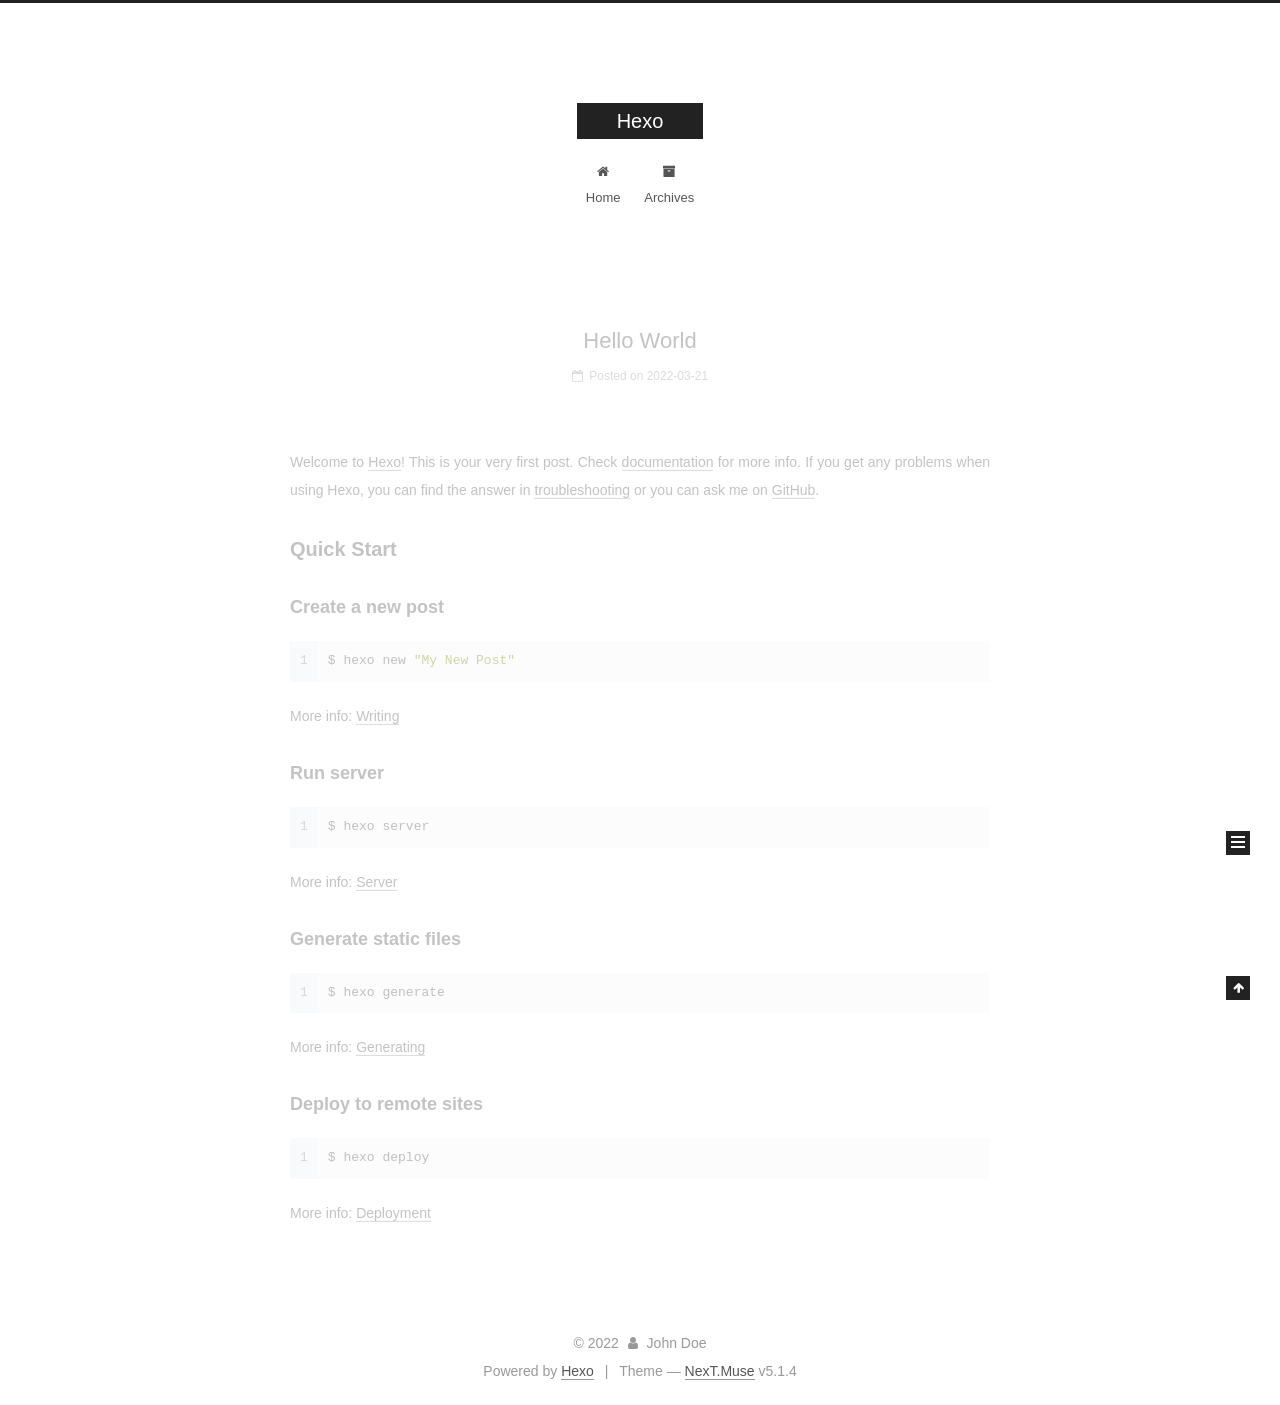
<file: index.html>
<!DOCTYPE html>



  


<html class="theme-next muse use-motion" lang="en">
<head>
  <meta charset="UTF-8"/>
<meta http-equiv="X-UA-Compatible" content="IE=edge" />
<meta name="viewport" content="width=device-width, initial-scale=1, maximum-scale=1"/>
<meta name="theme-color" content="#222">









<meta http-equiv="Cache-Control" content="no-transform" />
<meta http-equiv="Cache-Control" content="no-siteapp" />
















  
  
  <link href="/lib/fancybox/source/jquery.fancybox.css?v=2.1.5" rel="stylesheet" type="text/css" />







<link href="/lib/font-awesome/css/font-awesome.min.css?v=4.6.2" rel="stylesheet" type="text/css" />

<link href="/css/main.css?v=5.1.4" rel="stylesheet" type="text/css" />


  <link rel="apple-touch-icon" sizes="180x180" href="/images/apple-touch-icon-next.png?v=5.1.4">


  <link rel="icon" type="image/png" sizes="32x32" href="/images/favicon-32x32-next.png?v=5.1.4">


  <link rel="icon" type="image/png" sizes="16x16" href="/images/favicon-16x16-next.png?v=5.1.4">


  <link rel="mask-icon" href="/images/logo.svg?v=5.1.4" color="#222">





  <meta name="keywords" content="Hexo, NexT" />










<meta property="og:type" content="website">
<meta property="og:title" content="Hexo">
<meta property="og:url" content="http://example.com/index.html">
<meta property="og:site_name" content="Hexo">
<meta property="og:locale" content="en_US">
<meta property="article:author" content="John Doe">
<meta name="twitter:card" content="summary">



<script type="text/javascript" id="hexo.configurations">
  var NexT = window.NexT || {};
  var CONFIG = {
    root: '',
    scheme: 'Muse',
    version: '5.1.4',
    sidebar: {"position":"left","display":"post","offset":12,"b2t":false,"scrollpercent":false,"onmobile":false},
    fancybox: true,
    tabs: true,
    motion: {"enable":true,"async":false,"transition":{"post_block":"fadeIn","post_header":"slideDownIn","post_body":"slideDownIn","coll_header":"slideLeftIn","sidebar":"slideUpIn"}},
    duoshuo: {
      userId: '0',
      author: 'Author'
    },
    algolia: {
      applicationID: '',
      apiKey: '',
      indexName: '',
      hits: {"per_page":10},
      labels: {"input_placeholder":"Search for Posts","hits_empty":"We didn't find any results for the search: ${query}","hits_stats":"${hits} results found in ${time} ms"}
    }
  };
</script>



  <link rel="canonical" href="http://example.com/"/>





  <title>Hexo</title>
  








<meta name="generator" content="Hexo 6.1.0"></head>

<body itemscope itemtype="http://schema.org/WebPage" lang="en">

  
  
    
  

  <div class="container sidebar-position-left 
  page-home">
    <div class="headband"></div>

    <header id="header" class="header" itemscope itemtype="http://schema.org/WPHeader">
      <div class="header-inner"><div class="site-brand-wrapper">
  <div class="site-meta ">
    

    <div class="custom-logo-site-title">
      <a href="/"  class="brand" rel="start">
        <span class="logo-line-before"><i></i></span>
        <span class="site-title">Hexo</span>
        <span class="logo-line-after"><i></i></span>
      </a>
    </div>
      
        <p class="site-subtitle"></p>
      
  </div>

  <div class="site-nav-toggle">
    <button>
      <span class="btn-bar"></span>
      <span class="btn-bar"></span>
      <span class="btn-bar"></span>
    </button>
  </div>
</div>

<nav class="site-nav">
  

  
    <ul id="menu" class="menu">
      
        
        <li class="menu-item menu-item-home">
          <a href="/%20" rel="section">
            
              <i class="menu-item-icon fa fa-fw fa-home"></i> <br />
            
            Home
          </a>
        </li>
      
        
        <li class="menu-item menu-item-archives">
          <a href="/archives/%20" rel="section">
            
              <i class="menu-item-icon fa fa-fw fa-archive"></i> <br />
            
            Archives
          </a>
        </li>
      

      
    </ul>
  

  
</nav>



 </div>
    </header>

    <main id="main" class="main">
      <div class="main-inner">
        <div class="content-wrap">
          <div id="content" class="content">
            
  <section id="posts" class="posts-expand">
    
      

  

  
  
  

  <article class="post post-type-normal" itemscope itemtype="http://schema.org/Article">
  
  
  
  <div class="post-block">
    <link itemprop="mainEntityOfPage" href="http://example.com/2022/03/21/hello-world/">

    <span hidden itemprop="author" itemscope itemtype="http://schema.org/Person">
      <meta itemprop="name" content="">
      <meta itemprop="description" content="">
      <meta itemprop="image" content="/images/avatar.gif">
    </span>

    <span hidden itemprop="publisher" itemscope itemtype="http://schema.org/Organization">
      <meta itemprop="name" content="Hexo">
    </span>

    
      <header class="post-header">

        
        
          <h1 class="post-title" itemprop="name headline">
                
                <a class="post-title-link" href="/2022/03/21/hello-world/" itemprop="url">Hello World</a></h1>
        

        <div class="post-meta">
          <span class="post-time">
            
              <span class="post-meta-item-icon">
                <i class="fa fa-calendar-o"></i>
              </span>
              
                <span class="post-meta-item-text">Posted on</span>
              
              <time title="Post created" itemprop="dateCreated datePublished" datetime="2022-03-21T16:46:54+08:00">
                2022-03-21
              </time>
            

            

            
          </span>

          

          
            
          

          
          

          

          

          

        </div>
      </header>
    

    
    
    
    <div class="post-body" itemprop="articleBody">

      
      

      
        
          
            <p>Welcome to <a target="_blank" rel="noopener" href="https://hexo.io/">Hexo</a>! This is your very first post. Check <a target="_blank" rel="noopener" href="https://hexo.io/docs/">documentation</a> for more info. If you get any problems when using Hexo, you can find the answer in <a target="_blank" rel="noopener" href="https://hexo.io/docs/troubleshooting.html">troubleshooting</a> or you can ask me on <a target="_blank" rel="noopener" href="https://github.com/hexojs/hexo/issues">GitHub</a>.</p>
<h2 id="Quick-Start"><a href="#Quick-Start" class="headerlink" title="Quick Start"></a>Quick Start</h2><h3 id="Create-a-new-post"><a href="#Create-a-new-post" class="headerlink" title="Create a new post"></a>Create a new post</h3><figure class="highlight bash"><table><tr><td class="gutter"><pre><span class="line">1</span><br></pre></td><td class="code"><pre><span class="line">$ hexo new <span class="string">&quot;My New Post&quot;</span></span><br></pre></td></tr></table></figure>

<p>More info: <a target="_blank" rel="noopener" href="https://hexo.io/docs/writing.html">Writing</a></p>
<h3 id="Run-server"><a href="#Run-server" class="headerlink" title="Run server"></a>Run server</h3><figure class="highlight bash"><table><tr><td class="gutter"><pre><span class="line">1</span><br></pre></td><td class="code"><pre><span class="line">$ hexo server</span><br></pre></td></tr></table></figure>

<p>More info: <a target="_blank" rel="noopener" href="https://hexo.io/docs/server.html">Server</a></p>
<h3 id="Generate-static-files"><a href="#Generate-static-files" class="headerlink" title="Generate static files"></a>Generate static files</h3><figure class="highlight bash"><table><tr><td class="gutter"><pre><span class="line">1</span><br></pre></td><td class="code"><pre><span class="line">$ hexo generate</span><br></pre></td></tr></table></figure>

<p>More info: <a target="_blank" rel="noopener" href="https://hexo.io/docs/generating.html">Generating</a></p>
<h3 id="Deploy-to-remote-sites"><a href="#Deploy-to-remote-sites" class="headerlink" title="Deploy to remote sites"></a>Deploy to remote sites</h3><figure class="highlight bash"><table><tr><td class="gutter"><pre><span class="line">1</span><br></pre></td><td class="code"><pre><span class="line">$ hexo deploy</span><br></pre></td></tr></table></figure>

<p>More info: <a target="_blank" rel="noopener" href="https://hexo.io/docs/one-command-deployment.html">Deployment</a></p>

          
        
      
    </div>
    
    
    

    

    

    

    <footer class="post-footer">
      

      

      

      
      
        <div class="post-eof"></div>
      
    </footer>
  </div>
  
  
  
  </article>


    
  </section>

  


          </div>
          


          

        </div>
        
          
  
  <div class="sidebar-toggle">
    <div class="sidebar-toggle-line-wrap">
      <span class="sidebar-toggle-line sidebar-toggle-line-first"></span>
      <span class="sidebar-toggle-line sidebar-toggle-line-middle"></span>
      <span class="sidebar-toggle-line sidebar-toggle-line-last"></span>
    </div>
  </div>

  <aside id="sidebar" class="sidebar">
    
    <div class="sidebar-inner">

      

      

      <section class="site-overview-wrap sidebar-panel sidebar-panel-active">
        <div class="site-overview">
          <div class="site-author motion-element" itemprop="author" itemscope itemtype="http://schema.org/Person">
            
              <p class="site-author-name" itemprop="name"></p>
              <p class="site-description motion-element" itemprop="description"></p>
          </div>

          <nav class="site-state motion-element">

            
              <div class="site-state-item site-state-posts">
              
                <a href="/archives/%20%7C%7C%20archive">
              
                  <span class="site-state-item-count">1</span>
                  <span class="site-state-item-name">posts</span>
                </a>
              </div>
            

            

            

          </nav>

          

          

          
          

          
          

          

        </div>
      </section>

      

      

    </div>
  </aside>


        
      </div>
    </main>

    <footer id="footer" class="footer">
      <div class="footer-inner">
        <div class="copyright">&copy; <span itemprop="copyrightYear">2022</span>
  <span class="with-love">
    <i class="fa fa-user"></i>
  </span>
  <span class="author" itemprop="copyrightHolder">John Doe</span>

  
</div>


  <div class="powered-by">Powered by <a class="theme-link" target="_blank" href="https://hexo.io">Hexo</a></div>



  <span class="post-meta-divider">|</span>



  <div class="theme-info">Theme &mdash; <a class="theme-link" target="_blank" href="https://github.com/iissnan/hexo-theme-next">NexT.Muse</a> v5.1.4</div>




        







        
      </div>
    </footer>

    
      <div class="back-to-top">
        <i class="fa fa-arrow-up"></i>
        
      </div>
    

    

  </div>

  

<script type="text/javascript">
  if (Object.prototype.toString.call(window.Promise) !== '[object Function]') {
    window.Promise = null;
  }
</script>









  












  
  
    <script type="text/javascript" src="/lib/jquery/index.js?v=2.1.3"></script>
  

  
  
    <script type="text/javascript" src="/lib/fastclick/lib/fastclick.min.js?v=1.0.6"></script>
  

  
  
    <script type="text/javascript" src="/lib/jquery_lazyload/jquery.lazyload.js?v=1.9.7"></script>
  

  
  
    <script type="text/javascript" src="/lib/velocity/velocity.min.js?v=1.2.1"></script>
  

  
  
    <script type="text/javascript" src="/lib/velocity/velocity.ui.min.js?v=1.2.1"></script>
  

  
  
    <script type="text/javascript" src="/lib/fancybox/source/jquery.fancybox.pack.js?v=2.1.5"></script>
  


  


  <script type="text/javascript" src="/js/src/utils.js?v=5.1.4"></script>

  <script type="text/javascript" src="/js/src/motion.js?v=5.1.4"></script>



  
  

  

  


  <script type="text/javascript" src="/js/src/bootstrap.js?v=5.1.4"></script>



  


  




	





  





  












  





  

  

  

  
  

  

  

  

</body>
</html>
</file>
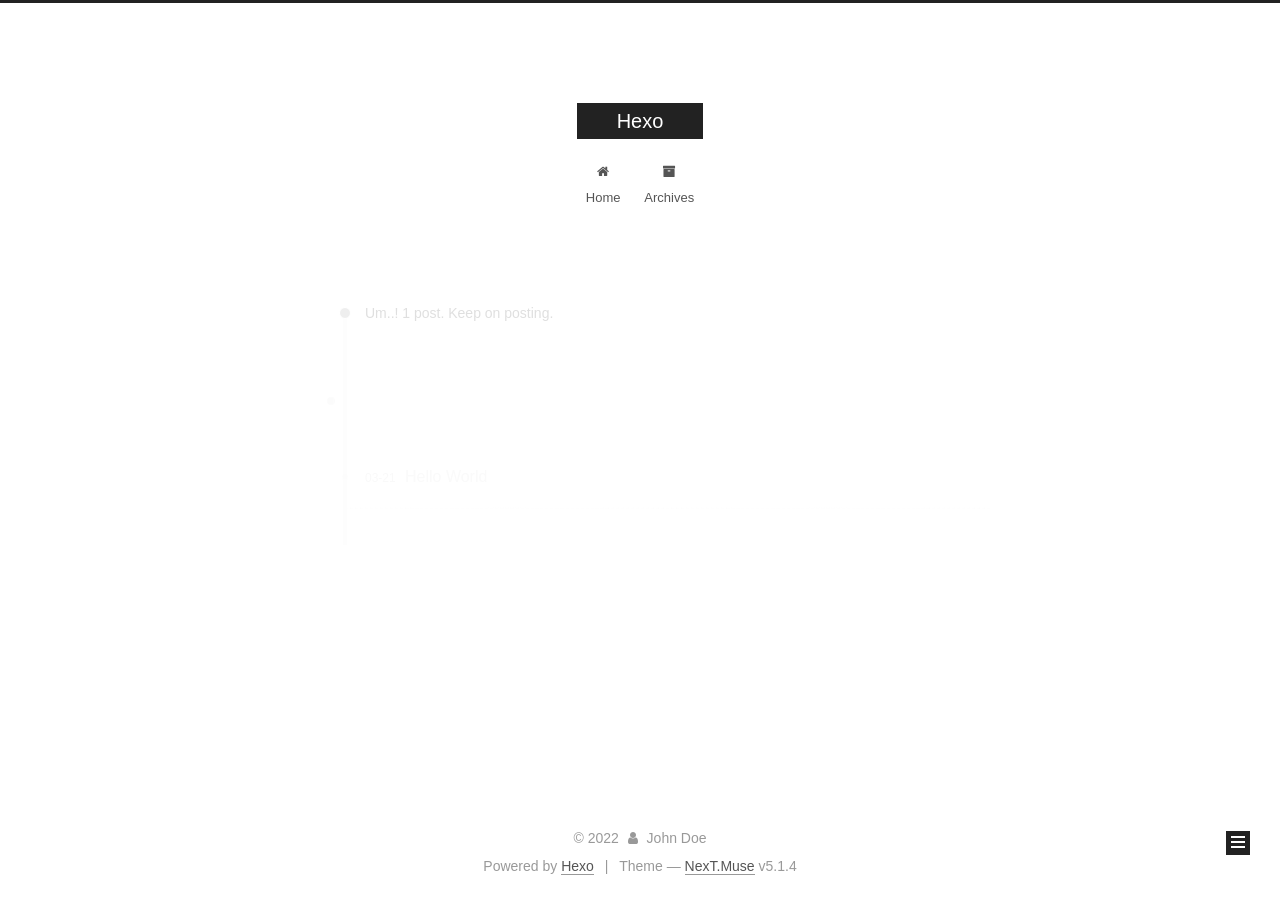
<file: archives/index.html>
<!DOCTYPE html>



  


<html class="theme-next muse use-motion" lang="en">
<head>
  <meta charset="UTF-8"/>
<meta http-equiv="X-UA-Compatible" content="IE=edge" />
<meta name="viewport" content="width=device-width, initial-scale=1, maximum-scale=1"/>
<meta name="theme-color" content="#222">









<meta http-equiv="Cache-Control" content="no-transform" />
<meta http-equiv="Cache-Control" content="no-siteapp" />
















  
  
  <link href="/lib/fancybox/source/jquery.fancybox.css?v=2.1.5" rel="stylesheet" type="text/css" />







<link href="/lib/font-awesome/css/font-awesome.min.css?v=4.6.2" rel="stylesheet" type="text/css" />

<link href="/css/main.css?v=5.1.4" rel="stylesheet" type="text/css" />


  <link rel="apple-touch-icon" sizes="180x180" href="/images/apple-touch-icon-next.png?v=5.1.4">


  <link rel="icon" type="image/png" sizes="32x32" href="/images/favicon-32x32-next.png?v=5.1.4">


  <link rel="icon" type="image/png" sizes="16x16" href="/images/favicon-16x16-next.png?v=5.1.4">


  <link rel="mask-icon" href="/images/logo.svg?v=5.1.4" color="#222">





  <meta name="keywords" content="Hexo, NexT" />










<meta property="og:type" content="website">
<meta property="og:title" content="Hexo">
<meta property="og:url" content="http://example.com/archives/index.html">
<meta property="og:site_name" content="Hexo">
<meta property="og:locale" content="en_US">
<meta property="article:author" content="John Doe">
<meta name="twitter:card" content="summary">



<script type="text/javascript" id="hexo.configurations">
  var NexT = window.NexT || {};
  var CONFIG = {
    root: '',
    scheme: 'Muse',
    version: '5.1.4',
    sidebar: {"position":"left","display":"post","offset":12,"b2t":false,"scrollpercent":false,"onmobile":false},
    fancybox: true,
    tabs: true,
    motion: {"enable":true,"async":false,"transition":{"post_block":"fadeIn","post_header":"slideDownIn","post_body":"slideDownIn","coll_header":"slideLeftIn","sidebar":"slideUpIn"}},
    duoshuo: {
      userId: '0',
      author: 'Author'
    },
    algolia: {
      applicationID: '',
      apiKey: '',
      indexName: '',
      hits: {"per_page":10},
      labels: {"input_placeholder":"Search for Posts","hits_empty":"We didn't find any results for the search: ${query}","hits_stats":"${hits} results found in ${time} ms"}
    }
  };
</script>



  <link rel="canonical" href="http://example.com/archives/"/>





  <title>Archive | Hexo</title>
  








<meta name="generator" content="Hexo 6.1.0"></head>

<body itemscope itemtype="http://schema.org/WebPage" lang="en">

  
  
    
  

  <div class="container sidebar-position-left page-archive">
    <div class="headband"></div>

    <header id="header" class="header" itemscope itemtype="http://schema.org/WPHeader">
      <div class="header-inner"><div class="site-brand-wrapper">
  <div class="site-meta ">
    

    <div class="custom-logo-site-title">
      <a href="/"  class="brand" rel="start">
        <span class="logo-line-before"><i></i></span>
        <span class="site-title">Hexo</span>
        <span class="logo-line-after"><i></i></span>
      </a>
    </div>
      
        <p class="site-subtitle"></p>
      
  </div>

  <div class="site-nav-toggle">
    <button>
      <span class="btn-bar"></span>
      <span class="btn-bar"></span>
      <span class="btn-bar"></span>
    </button>
  </div>
</div>

<nav class="site-nav">
  

  
    <ul id="menu" class="menu">
      
        
        <li class="menu-item menu-item-home">
          <a href="/%20" rel="section">
            
              <i class="menu-item-icon fa fa-fw fa-home"></i> <br />
            
            Home
          </a>
        </li>
      
        
        <li class="menu-item menu-item-archives">
          <a href="/archives/%20" rel="section">
            
              <i class="menu-item-icon fa fa-fw fa-archive"></i> <br />
            
            Archives
          </a>
        </li>
      

      
    </ul>
  

  
</nav>



 </div>
    </header>

    <main id="main" class="main">
      <div class="main-inner">
        <div class="content-wrap">
          <div id="content" class="content">
            

  
  
  
  <div class="post-block archive">
    <div id="posts" class="posts-collapse">
      <span class="archive-move-on"></span>

      <span class="archive-page-counter">
        
        
        
          
        
        Um..! 1 post. Keep on posting.
      </span>

      

        
        
        

        
          
          <div class="collection-title">
            <h1 class="archive-year" id="archive-year-2022">2022</h1>
          </div>
        
        

        

  <article class="post post-type-normal" itemscope itemtype="http://schema.org/Article">
    <header class="post-header">

      <h2 class="post-title">
        
            <a class="post-title-link" href="/2022/03/21/hello-world/" itemprop="url">
              
                <span itemprop="name">Hello World</span>
              
            </a>
        
      </h2>

      <div class="post-meta">
        <time class="post-time" itemprop="dateCreated"
              datetime="2022-03-21T16:46:54+08:00"
              content="2022-03-21" >
          03-21
        </time>
      </div>

    </header>
  </article>



      

    </div>
  </div>
  
  
  

  



          </div>
          


          

        </div>
        
          
  
  <div class="sidebar-toggle">
    <div class="sidebar-toggle-line-wrap">
      <span class="sidebar-toggle-line sidebar-toggle-line-first"></span>
      <span class="sidebar-toggle-line sidebar-toggle-line-middle"></span>
      <span class="sidebar-toggle-line sidebar-toggle-line-last"></span>
    </div>
  </div>

  <aside id="sidebar" class="sidebar">
    
    <div class="sidebar-inner">

      

      

      <section class="site-overview-wrap sidebar-panel sidebar-panel-active">
        <div class="site-overview">
          <div class="site-author motion-element" itemprop="author" itemscope itemtype="http://schema.org/Person">
            
              <p class="site-author-name" itemprop="name"></p>
              <p class="site-description motion-element" itemprop="description"></p>
          </div>

          <nav class="site-state motion-element">

            
              <div class="site-state-item site-state-posts">
              
                <a href="/archives/%20%7C%7C%20archive">
              
                  <span class="site-state-item-count">1</span>
                  <span class="site-state-item-name">posts</span>
                </a>
              </div>
            

            

            

          </nav>

          

          

          
          

          
          

          

        </div>
      </section>

      

      

    </div>
  </aside>


        
      </div>
    </main>

    <footer id="footer" class="footer">
      <div class="footer-inner">
        <div class="copyright">&copy; <span itemprop="copyrightYear">2022</span>
  <span class="with-love">
    <i class="fa fa-user"></i>
  </span>
  <span class="author" itemprop="copyrightHolder">John Doe</span>

  
</div>


  <div class="powered-by">Powered by <a class="theme-link" target="_blank" href="https://hexo.io">Hexo</a></div>



  <span class="post-meta-divider">|</span>



  <div class="theme-info">Theme &mdash; <a class="theme-link" target="_blank" href="https://github.com/iissnan/hexo-theme-next">NexT.Muse</a> v5.1.4</div>




        







        
      </div>
    </footer>

    
      <div class="back-to-top">
        <i class="fa fa-arrow-up"></i>
        
      </div>
    

    

  </div>

  

<script type="text/javascript">
  if (Object.prototype.toString.call(window.Promise) !== '[object Function]') {
    window.Promise = null;
  }
</script>









  












  
  
    <script type="text/javascript" src="/lib/jquery/index.js?v=2.1.3"></script>
  

  
  
    <script type="text/javascript" src="/lib/fastclick/lib/fastclick.min.js?v=1.0.6"></script>
  

  
  
    <script type="text/javascript" src="/lib/jquery_lazyload/jquery.lazyload.js?v=1.9.7"></script>
  

  
  
    <script type="text/javascript" src="/lib/velocity/velocity.min.js?v=1.2.1"></script>
  

  
  
    <script type="text/javascript" src="/lib/velocity/velocity.ui.min.js?v=1.2.1"></script>
  

  
  
    <script type="text/javascript" src="/lib/fancybox/source/jquery.fancybox.pack.js?v=2.1.5"></script>
  


  


  <script type="text/javascript" src="/js/src/utils.js?v=5.1.4"></script>

  <script type="text/javascript" src="/js/src/motion.js?v=5.1.4"></script>



  
  

  

  


  <script type="text/javascript" src="/js/src/bootstrap.js?v=5.1.4"></script>



  


  




	





  





  












  





  

  

  

  
  

  

  

  

</body>
</html>
</file>
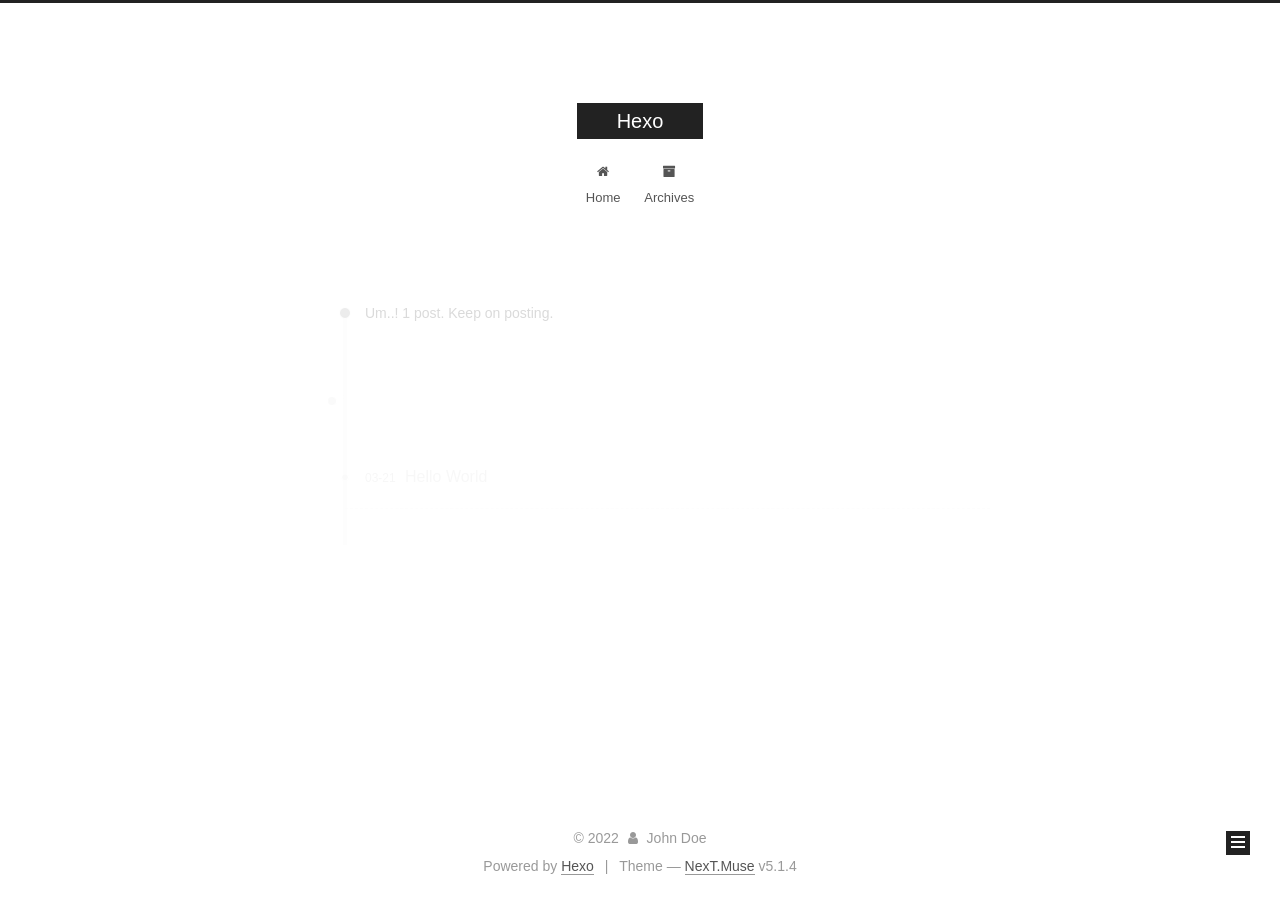
<file: archives/2022/index.html>
<!DOCTYPE html>



  


<html class="theme-next muse use-motion" lang="en">
<head>
  <meta charset="UTF-8"/>
<meta http-equiv="X-UA-Compatible" content="IE=edge" />
<meta name="viewport" content="width=device-width, initial-scale=1, maximum-scale=1"/>
<meta name="theme-color" content="#222">









<meta http-equiv="Cache-Control" content="no-transform" />
<meta http-equiv="Cache-Control" content="no-siteapp" />
















  
  
  <link href="/lib/fancybox/source/jquery.fancybox.css?v=2.1.5" rel="stylesheet" type="text/css" />







<link href="/lib/font-awesome/css/font-awesome.min.css?v=4.6.2" rel="stylesheet" type="text/css" />

<link href="/css/main.css?v=5.1.4" rel="stylesheet" type="text/css" />


  <link rel="apple-touch-icon" sizes="180x180" href="/images/apple-touch-icon-next.png?v=5.1.4">


  <link rel="icon" type="image/png" sizes="32x32" href="/images/favicon-32x32-next.png?v=5.1.4">


  <link rel="icon" type="image/png" sizes="16x16" href="/images/favicon-16x16-next.png?v=5.1.4">


  <link rel="mask-icon" href="/images/logo.svg?v=5.1.4" color="#222">





  <meta name="keywords" content="Hexo, NexT" />










<meta property="og:type" content="website">
<meta property="og:title" content="Hexo">
<meta property="og:url" content="http://example.com/archives/2022/index.html">
<meta property="og:site_name" content="Hexo">
<meta property="og:locale" content="en_US">
<meta property="article:author" content="John Doe">
<meta name="twitter:card" content="summary">



<script type="text/javascript" id="hexo.configurations">
  var NexT = window.NexT || {};
  var CONFIG = {
    root: '',
    scheme: 'Muse',
    version: '5.1.4',
    sidebar: {"position":"left","display":"post","offset":12,"b2t":false,"scrollpercent":false,"onmobile":false},
    fancybox: true,
    tabs: true,
    motion: {"enable":true,"async":false,"transition":{"post_block":"fadeIn","post_header":"slideDownIn","post_body":"slideDownIn","coll_header":"slideLeftIn","sidebar":"slideUpIn"}},
    duoshuo: {
      userId: '0',
      author: 'Author'
    },
    algolia: {
      applicationID: '',
      apiKey: '',
      indexName: '',
      hits: {"per_page":10},
      labels: {"input_placeholder":"Search for Posts","hits_empty":"We didn't find any results for the search: ${query}","hits_stats":"${hits} results found in ${time} ms"}
    }
  };
</script>



  <link rel="canonical" href="http://example.com/archives/2022/"/>





  <title>Archive | Hexo</title>
  








<meta name="generator" content="Hexo 6.1.0"></head>

<body itemscope itemtype="http://schema.org/WebPage" lang="en">

  
  
    
  

  <div class="container sidebar-position-left page-archive">
    <div class="headband"></div>

    <header id="header" class="header" itemscope itemtype="http://schema.org/WPHeader">
      <div class="header-inner"><div class="site-brand-wrapper">
  <div class="site-meta ">
    

    <div class="custom-logo-site-title">
      <a href="/"  class="brand" rel="start">
        <span class="logo-line-before"><i></i></span>
        <span class="site-title">Hexo</span>
        <span class="logo-line-after"><i></i></span>
      </a>
    </div>
      
        <p class="site-subtitle"></p>
      
  </div>

  <div class="site-nav-toggle">
    <button>
      <span class="btn-bar"></span>
      <span class="btn-bar"></span>
      <span class="btn-bar"></span>
    </button>
  </div>
</div>

<nav class="site-nav">
  

  
    <ul id="menu" class="menu">
      
        
        <li class="menu-item menu-item-home">
          <a href="/%20" rel="section">
            
              <i class="menu-item-icon fa fa-fw fa-home"></i> <br />
            
            Home
          </a>
        </li>
      
        
        <li class="menu-item menu-item-archives">
          <a href="/archives/%20" rel="section">
            
              <i class="menu-item-icon fa fa-fw fa-archive"></i> <br />
            
            Archives
          </a>
        </li>
      

      
    </ul>
  

  
</nav>



 </div>
    </header>

    <main id="main" class="main">
      <div class="main-inner">
        <div class="content-wrap">
          <div id="content" class="content">
            

  
  
  
  <div class="post-block archive">
    <div id="posts" class="posts-collapse">
      <span class="archive-move-on"></span>

      <span class="archive-page-counter">
        
        
        
          
        
        Um..! 1 post. Keep on posting.
      </span>

      

        
        
        

        
          
          <div class="collection-title">
            <h1 class="archive-year" id="archive-year-2022">2022</h1>
          </div>
        
        

        

  <article class="post post-type-normal" itemscope itemtype="http://schema.org/Article">
    <header class="post-header">

      <h2 class="post-title">
        
            <a class="post-title-link" href="/2022/03/21/hello-world/" itemprop="url">
              
                <span itemprop="name">Hello World</span>
              
            </a>
        
      </h2>

      <div class="post-meta">
        <time class="post-time" itemprop="dateCreated"
              datetime="2022-03-21T16:46:54+08:00"
              content="2022-03-21" >
          03-21
        </time>
      </div>

    </header>
  </article>



      

    </div>
  </div>
  
  
  

  



          </div>
          


          

        </div>
        
          
  
  <div class="sidebar-toggle">
    <div class="sidebar-toggle-line-wrap">
      <span class="sidebar-toggle-line sidebar-toggle-line-first"></span>
      <span class="sidebar-toggle-line sidebar-toggle-line-middle"></span>
      <span class="sidebar-toggle-line sidebar-toggle-line-last"></span>
    </div>
  </div>

  <aside id="sidebar" class="sidebar">
    
    <div class="sidebar-inner">

      

      

      <section class="site-overview-wrap sidebar-panel sidebar-panel-active">
        <div class="site-overview">
          <div class="site-author motion-element" itemprop="author" itemscope itemtype="http://schema.org/Person">
            
              <p class="site-author-name" itemprop="name"></p>
              <p class="site-description motion-element" itemprop="description"></p>
          </div>

          <nav class="site-state motion-element">

            
              <div class="site-state-item site-state-posts">
              
                <a href="/archives/%20%7C%7C%20archive">
              
                  <span class="site-state-item-count">1</span>
                  <span class="site-state-item-name">posts</span>
                </a>
              </div>
            

            

            

          </nav>

          

          

          
          

          
          

          

        </div>
      </section>

      

      

    </div>
  </aside>


        
      </div>
    </main>

    <footer id="footer" class="footer">
      <div class="footer-inner">
        <div class="copyright">&copy; <span itemprop="copyrightYear">2022</span>
  <span class="with-love">
    <i class="fa fa-user"></i>
  </span>
  <span class="author" itemprop="copyrightHolder">John Doe</span>

  
</div>


  <div class="powered-by">Powered by <a class="theme-link" target="_blank" href="https://hexo.io">Hexo</a></div>



  <span class="post-meta-divider">|</span>



  <div class="theme-info">Theme &mdash; <a class="theme-link" target="_blank" href="https://github.com/iissnan/hexo-theme-next">NexT.Muse</a> v5.1.4</div>




        







        
      </div>
    </footer>

    
      <div class="back-to-top">
        <i class="fa fa-arrow-up"></i>
        
      </div>
    

    

  </div>

  

<script type="text/javascript">
  if (Object.prototype.toString.call(window.Promise) !== '[object Function]') {
    window.Promise = null;
  }
</script>









  












  
  
    <script type="text/javascript" src="/lib/jquery/index.js?v=2.1.3"></script>
  

  
  
    <script type="text/javascript" src="/lib/fastclick/lib/fastclick.min.js?v=1.0.6"></script>
  

  
  
    <script type="text/javascript" src="/lib/jquery_lazyload/jquery.lazyload.js?v=1.9.7"></script>
  

  
  
    <script type="text/javascript" src="/lib/velocity/velocity.min.js?v=1.2.1"></script>
  

  
  
    <script type="text/javascript" src="/lib/velocity/velocity.ui.min.js?v=1.2.1"></script>
  

  
  
    <script type="text/javascript" src="/lib/fancybox/source/jquery.fancybox.pack.js?v=2.1.5"></script>
  


  


  <script type="text/javascript" src="/js/src/utils.js?v=5.1.4"></script>

  <script type="text/javascript" src="/js/src/motion.js?v=5.1.4"></script>



  
  

  

  


  <script type="text/javascript" src="/js/src/bootstrap.js?v=5.1.4"></script>



  


  




	





  





  












  





  

  

  

  
  

  

  

  

</body>
</html>
</file>
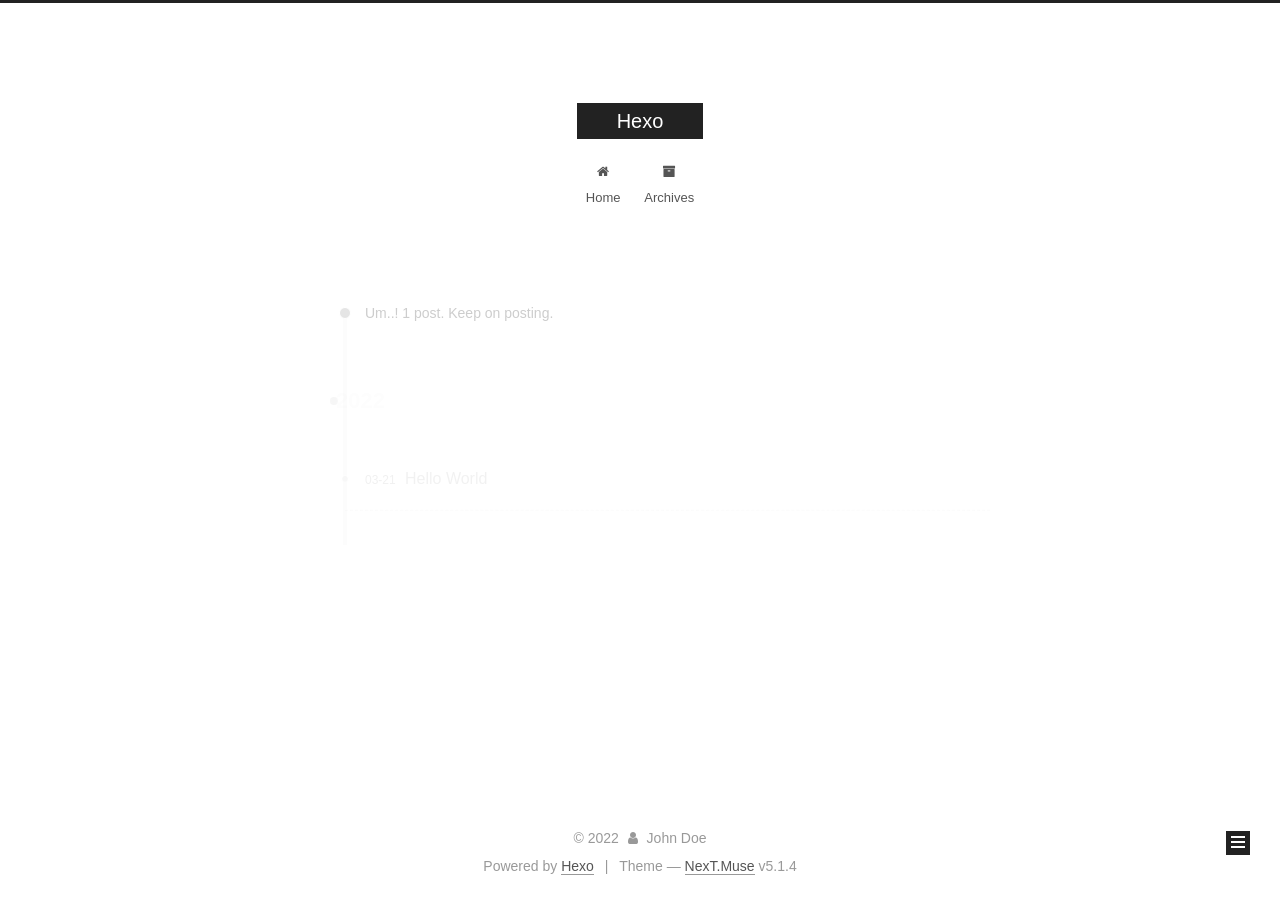
<file: archives/2022/03/index.html>
<!DOCTYPE html>



  


<html class="theme-next muse use-motion" lang="en">
<head>
  <meta charset="UTF-8"/>
<meta http-equiv="X-UA-Compatible" content="IE=edge" />
<meta name="viewport" content="width=device-width, initial-scale=1, maximum-scale=1"/>
<meta name="theme-color" content="#222">









<meta http-equiv="Cache-Control" content="no-transform" />
<meta http-equiv="Cache-Control" content="no-siteapp" />
















  
  
  <link href="/lib/fancybox/source/jquery.fancybox.css?v=2.1.5" rel="stylesheet" type="text/css" />







<link href="/lib/font-awesome/css/font-awesome.min.css?v=4.6.2" rel="stylesheet" type="text/css" />

<link href="/css/main.css?v=5.1.4" rel="stylesheet" type="text/css" />


  <link rel="apple-touch-icon" sizes="180x180" href="/images/apple-touch-icon-next.png?v=5.1.4">


  <link rel="icon" type="image/png" sizes="32x32" href="/images/favicon-32x32-next.png?v=5.1.4">


  <link rel="icon" type="image/png" sizes="16x16" href="/images/favicon-16x16-next.png?v=5.1.4">


  <link rel="mask-icon" href="/images/logo.svg?v=5.1.4" color="#222">





  <meta name="keywords" content="Hexo, NexT" />










<meta property="og:type" content="website">
<meta property="og:title" content="Hexo">
<meta property="og:url" content="http://example.com/archives/2022/03/index.html">
<meta property="og:site_name" content="Hexo">
<meta property="og:locale" content="en_US">
<meta property="article:author" content="John Doe">
<meta name="twitter:card" content="summary">



<script type="text/javascript" id="hexo.configurations">
  var NexT = window.NexT || {};
  var CONFIG = {
    root: '',
    scheme: 'Muse',
    version: '5.1.4',
    sidebar: {"position":"left","display":"post","offset":12,"b2t":false,"scrollpercent":false,"onmobile":false},
    fancybox: true,
    tabs: true,
    motion: {"enable":true,"async":false,"transition":{"post_block":"fadeIn","post_header":"slideDownIn","post_body":"slideDownIn","coll_header":"slideLeftIn","sidebar":"slideUpIn"}},
    duoshuo: {
      userId: '0',
      author: 'Author'
    },
    algolia: {
      applicationID: '',
      apiKey: '',
      indexName: '',
      hits: {"per_page":10},
      labels: {"input_placeholder":"Search for Posts","hits_empty":"We didn't find any results for the search: ${query}","hits_stats":"${hits} results found in ${time} ms"}
    }
  };
</script>



  <link rel="canonical" href="http://example.com/archives/2022/03/"/>





  <title>Archive | Hexo</title>
  








<meta name="generator" content="Hexo 6.1.0"></head>

<body itemscope itemtype="http://schema.org/WebPage" lang="en">

  
  
    
  

  <div class="container sidebar-position-left page-archive">
    <div class="headband"></div>

    <header id="header" class="header" itemscope itemtype="http://schema.org/WPHeader">
      <div class="header-inner"><div class="site-brand-wrapper">
  <div class="site-meta ">
    

    <div class="custom-logo-site-title">
      <a href="/"  class="brand" rel="start">
        <span class="logo-line-before"><i></i></span>
        <span class="site-title">Hexo</span>
        <span class="logo-line-after"><i></i></span>
      </a>
    </div>
      
        <p class="site-subtitle"></p>
      
  </div>

  <div class="site-nav-toggle">
    <button>
      <span class="btn-bar"></span>
      <span class="btn-bar"></span>
      <span class="btn-bar"></span>
    </button>
  </div>
</div>

<nav class="site-nav">
  

  
    <ul id="menu" class="menu">
      
        
        <li class="menu-item menu-item-home">
          <a href="/%20" rel="section">
            
              <i class="menu-item-icon fa fa-fw fa-home"></i> <br />
            
            Home
          </a>
        </li>
      
        
        <li class="menu-item menu-item-archives">
          <a href="/archives/%20" rel="section">
            
              <i class="menu-item-icon fa fa-fw fa-archive"></i> <br />
            
            Archives
          </a>
        </li>
      

      
    </ul>
  

  
</nav>



 </div>
    </header>

    <main id="main" class="main">
      <div class="main-inner">
        <div class="content-wrap">
          <div id="content" class="content">
            

  
  
  
  <div class="post-block archive">
    <div id="posts" class="posts-collapse">
      <span class="archive-move-on"></span>

      <span class="archive-page-counter">
        
        
        
          
        
        Um..! 1 post. Keep on posting.
      </span>

      

        
        
        

        
          
          <div class="collection-title">
            <h1 class="archive-year" id="archive-year-2022">2022</h1>
          </div>
        
        

        

  <article class="post post-type-normal" itemscope itemtype="http://schema.org/Article">
    <header class="post-header">

      <h2 class="post-title">
        
            <a class="post-title-link" href="/2022/03/21/hello-world/" itemprop="url">
              
                <span itemprop="name">Hello World</span>
              
            </a>
        
      </h2>

      <div class="post-meta">
        <time class="post-time" itemprop="dateCreated"
              datetime="2022-03-21T16:46:54+08:00"
              content="2022-03-21" >
          03-21
        </time>
      </div>

    </header>
  </article>



      

    </div>
  </div>
  
  
  

  



          </div>
          


          

        </div>
        
          
  
  <div class="sidebar-toggle">
    <div class="sidebar-toggle-line-wrap">
      <span class="sidebar-toggle-line sidebar-toggle-line-first"></span>
      <span class="sidebar-toggle-line sidebar-toggle-line-middle"></span>
      <span class="sidebar-toggle-line sidebar-toggle-line-last"></span>
    </div>
  </div>

  <aside id="sidebar" class="sidebar">
    
    <div class="sidebar-inner">

      

      

      <section class="site-overview-wrap sidebar-panel sidebar-panel-active">
        <div class="site-overview">
          <div class="site-author motion-element" itemprop="author" itemscope itemtype="http://schema.org/Person">
            
              <p class="site-author-name" itemprop="name"></p>
              <p class="site-description motion-element" itemprop="description"></p>
          </div>

          <nav class="site-state motion-element">

            
              <div class="site-state-item site-state-posts">
              
                <a href="/archives/%20%7C%7C%20archive">
              
                  <span class="site-state-item-count">1</span>
                  <span class="site-state-item-name">posts</span>
                </a>
              </div>
            

            

            

          </nav>

          

          

          
          

          
          

          

        </div>
      </section>

      

      

    </div>
  </aside>


        
      </div>
    </main>

    <footer id="footer" class="footer">
      <div class="footer-inner">
        <div class="copyright">&copy; <span itemprop="copyrightYear">2022</span>
  <span class="with-love">
    <i class="fa fa-user"></i>
  </span>
  <span class="author" itemprop="copyrightHolder">John Doe</span>

  
</div>


  <div class="powered-by">Powered by <a class="theme-link" target="_blank" href="https://hexo.io">Hexo</a></div>



  <span class="post-meta-divider">|</span>



  <div class="theme-info">Theme &mdash; <a class="theme-link" target="_blank" href="https://github.com/iissnan/hexo-theme-next">NexT.Muse</a> v5.1.4</div>




        







        
      </div>
    </footer>

    
      <div class="back-to-top">
        <i class="fa fa-arrow-up"></i>
        
      </div>
    

    

  </div>

  

<script type="text/javascript">
  if (Object.prototype.toString.call(window.Promise) !== '[object Function]') {
    window.Promise = null;
  }
</script>









  












  
  
    <script type="text/javascript" src="/lib/jquery/index.js?v=2.1.3"></script>
  

  
  
    <script type="text/javascript" src="/lib/fastclick/lib/fastclick.min.js?v=1.0.6"></script>
  

  
  
    <script type="text/javascript" src="/lib/jquery_lazyload/jquery.lazyload.js?v=1.9.7"></script>
  

  
  
    <script type="text/javascript" src="/lib/velocity/velocity.min.js?v=1.2.1"></script>
  

  
  
    <script type="text/javascript" src="/lib/velocity/velocity.ui.min.js?v=1.2.1"></script>
  

  
  
    <script type="text/javascript" src="/lib/fancybox/source/jquery.fancybox.pack.js?v=2.1.5"></script>
  


  


  <script type="text/javascript" src="/js/src/utils.js?v=5.1.4"></script>

  <script type="text/javascript" src="/js/src/motion.js?v=5.1.4"></script>



  
  

  

  


  <script type="text/javascript" src="/js/src/bootstrap.js?v=5.1.4"></script>



  


  




	





  





  












  





  

  

  

  
  

  

  

  

</body>
</html>
</file>
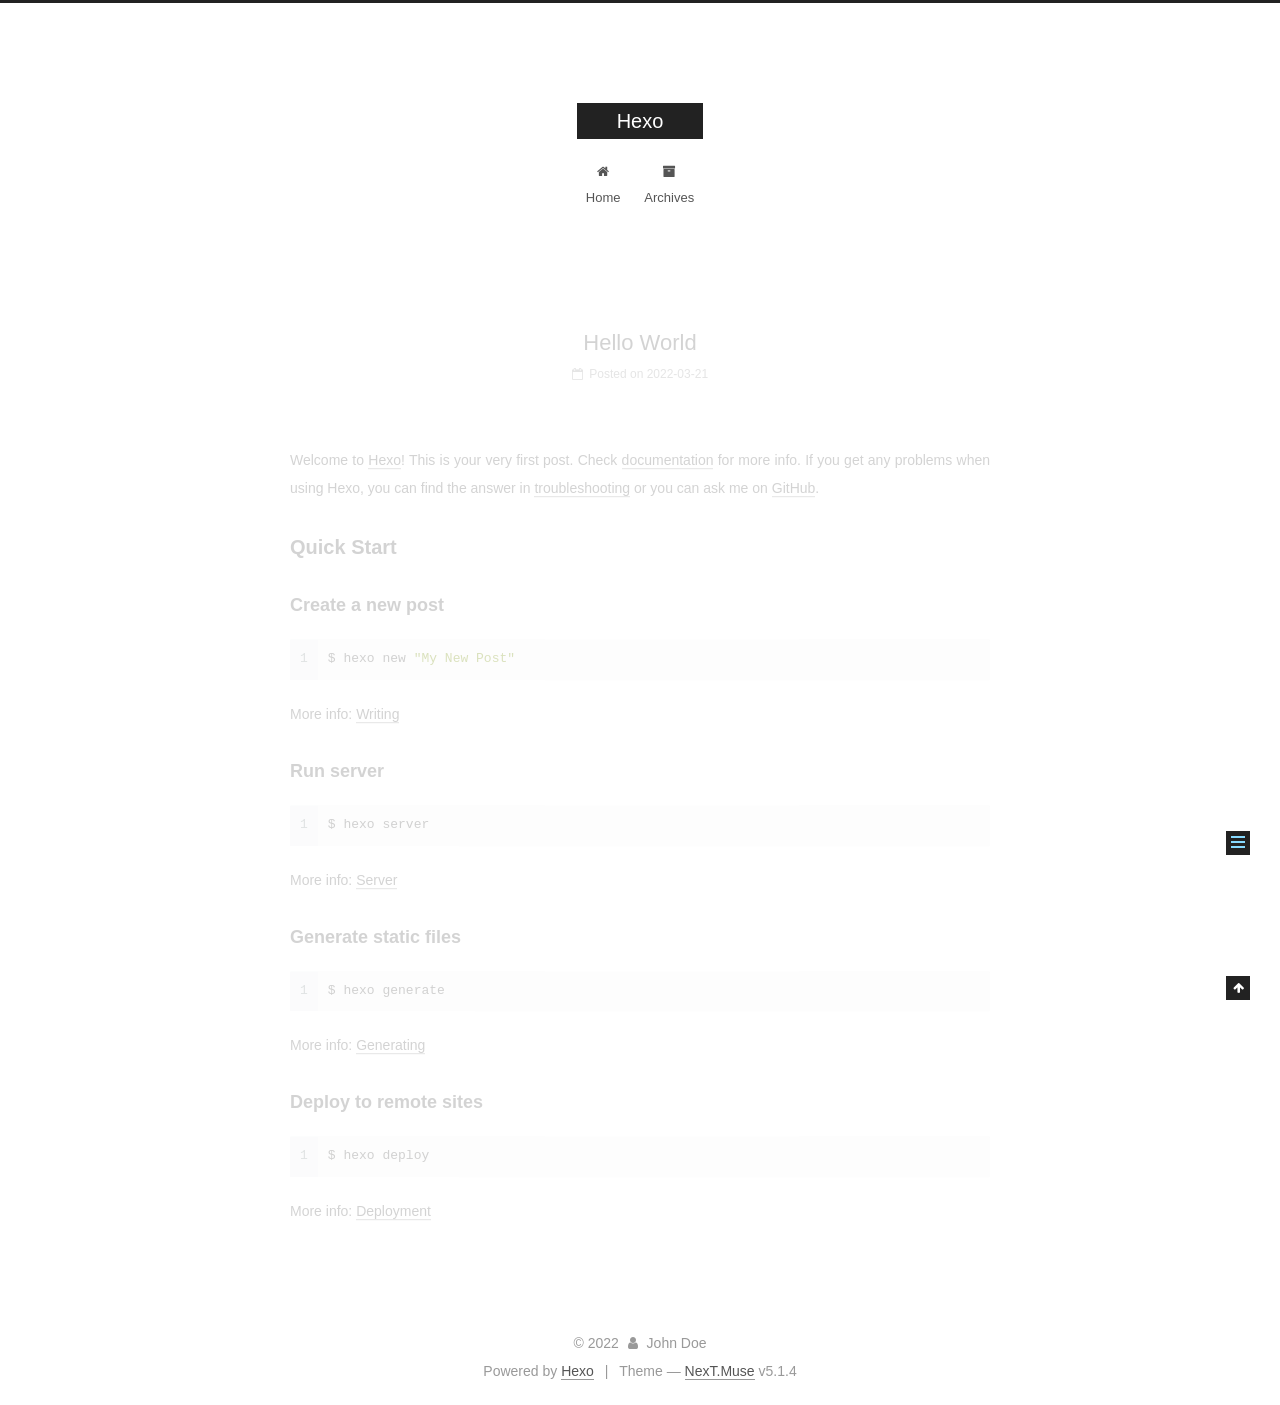
<file: 2022/03/21/hello-world/index.html>
<!DOCTYPE html>



  


<html class="theme-next muse use-motion" lang="en">
<head>
  <meta charset="UTF-8"/>
<meta http-equiv="X-UA-Compatible" content="IE=edge" />
<meta name="viewport" content="width=device-width, initial-scale=1, maximum-scale=1"/>
<meta name="theme-color" content="#222">









<meta http-equiv="Cache-Control" content="no-transform" />
<meta http-equiv="Cache-Control" content="no-siteapp" />
















  
  
  <link href="/lib/fancybox/source/jquery.fancybox.css?v=2.1.5" rel="stylesheet" type="text/css" />







<link href="/lib/font-awesome/css/font-awesome.min.css?v=4.6.2" rel="stylesheet" type="text/css" />

<link href="/css/main.css?v=5.1.4" rel="stylesheet" type="text/css" />


  <link rel="apple-touch-icon" sizes="180x180" href="/images/apple-touch-icon-next.png?v=5.1.4">


  <link rel="icon" type="image/png" sizes="32x32" href="/images/favicon-32x32-next.png?v=5.1.4">


  <link rel="icon" type="image/png" sizes="16x16" href="/images/favicon-16x16-next.png?v=5.1.4">


  <link rel="mask-icon" href="/images/logo.svg?v=5.1.4" color="#222">





  <meta name="keywords" content="Hexo, NexT" />










<meta name="description" content="Welcome to Hexo! This is your very first post. Check documentation for more info. If you get any problems when using Hexo, you can find the answer in troubleshooting or you can ask me on GitHub. Quick">
<meta property="og:type" content="article">
<meta property="og:title" content="Hello World">
<meta property="og:url" content="http://example.com/2022/03/21/hello-world/index.html">
<meta property="og:site_name" content="Hexo">
<meta property="og:description" content="Welcome to Hexo! This is your very first post. Check documentation for more info. If you get any problems when using Hexo, you can find the answer in troubleshooting or you can ask me on GitHub. Quick">
<meta property="og:locale" content="en_US">
<meta property="article:published_time" content="2022-03-21T08:46:54.376Z">
<meta property="article:modified_time" content="2022-03-21T08:46:54.376Z">
<meta property="article:author" content="John Doe">
<meta name="twitter:card" content="summary">



<script type="text/javascript" id="hexo.configurations">
  var NexT = window.NexT || {};
  var CONFIG = {
    root: '',
    scheme: 'Muse',
    version: '5.1.4',
    sidebar: {"position":"left","display":"post","offset":12,"b2t":false,"scrollpercent":false,"onmobile":false},
    fancybox: true,
    tabs: true,
    motion: {"enable":true,"async":false,"transition":{"post_block":"fadeIn","post_header":"slideDownIn","post_body":"slideDownIn","coll_header":"slideLeftIn","sidebar":"slideUpIn"}},
    duoshuo: {
      userId: '0',
      author: 'Author'
    },
    algolia: {
      applicationID: '',
      apiKey: '',
      indexName: '',
      hits: {"per_page":10},
      labels: {"input_placeholder":"Search for Posts","hits_empty":"We didn't find any results for the search: ${query}","hits_stats":"${hits} results found in ${time} ms"}
    }
  };
</script>



  <link rel="canonical" href="http://example.com/2022/03/21/hello-world/"/>





  <title>Hello World | Hexo</title>
  








<meta name="generator" content="Hexo 6.1.0"></head>

<body itemscope itemtype="http://schema.org/WebPage" lang="en">

  
  
    
  

  <div class="container sidebar-position-left page-post-detail">
    <div class="headband"></div>

    <header id="header" class="header" itemscope itemtype="http://schema.org/WPHeader">
      <div class="header-inner"><div class="site-brand-wrapper">
  <div class="site-meta ">
    

    <div class="custom-logo-site-title">
      <a href="/"  class="brand" rel="start">
        <span class="logo-line-before"><i></i></span>
        <span class="site-title">Hexo</span>
        <span class="logo-line-after"><i></i></span>
      </a>
    </div>
      
        <p class="site-subtitle"></p>
      
  </div>

  <div class="site-nav-toggle">
    <button>
      <span class="btn-bar"></span>
      <span class="btn-bar"></span>
      <span class="btn-bar"></span>
    </button>
  </div>
</div>

<nav class="site-nav">
  

  
    <ul id="menu" class="menu">
      
        
        <li class="menu-item menu-item-home">
          <a href="/%20" rel="section">
            
              <i class="menu-item-icon fa fa-fw fa-home"></i> <br />
            
            Home
          </a>
        </li>
      
        
        <li class="menu-item menu-item-archives">
          <a href="/archives/%20" rel="section">
            
              <i class="menu-item-icon fa fa-fw fa-archive"></i> <br />
            
            Archives
          </a>
        </li>
      

      
    </ul>
  

  
</nav>



 </div>
    </header>

    <main id="main" class="main">
      <div class="main-inner">
        <div class="content-wrap">
          <div id="content" class="content">
            

  <div id="posts" class="posts-expand">
    

  

  
  
  

  <article class="post post-type-normal" itemscope itemtype="http://schema.org/Article">
  
  
  
  <div class="post-block">
    <link itemprop="mainEntityOfPage" href="http://example.com/2022/03/21/hello-world/">

    <span hidden itemprop="author" itemscope itemtype="http://schema.org/Person">
      <meta itemprop="name" content="">
      <meta itemprop="description" content="">
      <meta itemprop="image" content="/images/avatar.gif">
    </span>

    <span hidden itemprop="publisher" itemscope itemtype="http://schema.org/Organization">
      <meta itemprop="name" content="Hexo">
    </span>

    
      <header class="post-header">

        
        
          <h1 class="post-title" itemprop="name headline">Hello World</h1>
        

        <div class="post-meta">
          <span class="post-time">
            
              <span class="post-meta-item-icon">
                <i class="fa fa-calendar-o"></i>
              </span>
              
                <span class="post-meta-item-text">Posted on</span>
              
              <time title="Post created" itemprop="dateCreated datePublished" datetime="2022-03-21T16:46:54+08:00">
                2022-03-21
              </time>
            

            

            
          </span>

          

          
            
          

          
          

          

          

          

        </div>
      </header>
    

    
    
    
    <div class="post-body" itemprop="articleBody">

      
      

      
        <p>Welcome to <a target="_blank" rel="noopener" href="https://hexo.io/">Hexo</a>! This is your very first post. Check <a target="_blank" rel="noopener" href="https://hexo.io/docs/">documentation</a> for more info. If you get any problems when using Hexo, you can find the answer in <a target="_blank" rel="noopener" href="https://hexo.io/docs/troubleshooting.html">troubleshooting</a> or you can ask me on <a target="_blank" rel="noopener" href="https://github.com/hexojs/hexo/issues">GitHub</a>.</p>
<h2 id="Quick-Start"><a href="#Quick-Start" class="headerlink" title="Quick Start"></a>Quick Start</h2><h3 id="Create-a-new-post"><a href="#Create-a-new-post" class="headerlink" title="Create a new post"></a>Create a new post</h3><figure class="highlight bash"><table><tr><td class="gutter"><pre><span class="line">1</span><br></pre></td><td class="code"><pre><span class="line">$ hexo new <span class="string">&quot;My New Post&quot;</span></span><br></pre></td></tr></table></figure>

<p>More info: <a target="_blank" rel="noopener" href="https://hexo.io/docs/writing.html">Writing</a></p>
<h3 id="Run-server"><a href="#Run-server" class="headerlink" title="Run server"></a>Run server</h3><figure class="highlight bash"><table><tr><td class="gutter"><pre><span class="line">1</span><br></pre></td><td class="code"><pre><span class="line">$ hexo server</span><br></pre></td></tr></table></figure>

<p>More info: <a target="_blank" rel="noopener" href="https://hexo.io/docs/server.html">Server</a></p>
<h3 id="Generate-static-files"><a href="#Generate-static-files" class="headerlink" title="Generate static files"></a>Generate static files</h3><figure class="highlight bash"><table><tr><td class="gutter"><pre><span class="line">1</span><br></pre></td><td class="code"><pre><span class="line">$ hexo generate</span><br></pre></td></tr></table></figure>

<p>More info: <a target="_blank" rel="noopener" href="https://hexo.io/docs/generating.html">Generating</a></p>
<h3 id="Deploy-to-remote-sites"><a href="#Deploy-to-remote-sites" class="headerlink" title="Deploy to remote sites"></a>Deploy to remote sites</h3><figure class="highlight bash"><table><tr><td class="gutter"><pre><span class="line">1</span><br></pre></td><td class="code"><pre><span class="line">$ hexo deploy</span><br></pre></td></tr></table></figure>

<p>More info: <a target="_blank" rel="noopener" href="https://hexo.io/docs/one-command-deployment.html">Deployment</a></p>

      
    </div>
    
    
    

    

    

    

    <footer class="post-footer">
      

      
      
      

      

      
      
    </footer>
  </div>
  
  
  
  </article>



    <div class="post-spread">
      
    </div>
  </div>


          </div>
          


          

  



        </div>
        
          
  
  <div class="sidebar-toggle">
    <div class="sidebar-toggle-line-wrap">
      <span class="sidebar-toggle-line sidebar-toggle-line-first"></span>
      <span class="sidebar-toggle-line sidebar-toggle-line-middle"></span>
      <span class="sidebar-toggle-line sidebar-toggle-line-last"></span>
    </div>
  </div>

  <aside id="sidebar" class="sidebar">
    
    <div class="sidebar-inner">

      

      
        <ul class="sidebar-nav motion-element">
          <li class="sidebar-nav-toc sidebar-nav-active" data-target="post-toc-wrap">
            Table of Contents
          </li>
          <li class="sidebar-nav-overview" data-target="site-overview-wrap">
            Overview
          </li>
        </ul>
      

      <section class="site-overview-wrap sidebar-panel">
        <div class="site-overview">
          <div class="site-author motion-element" itemprop="author" itemscope itemtype="http://schema.org/Person">
            
              <p class="site-author-name" itemprop="name"></p>
              <p class="site-description motion-element" itemprop="description"></p>
          </div>

          <nav class="site-state motion-element">

            
              <div class="site-state-item site-state-posts">
              
                <a href="/archives/%20%7C%7C%20archive">
              
                  <span class="site-state-item-count">1</span>
                  <span class="site-state-item-name">posts</span>
                </a>
              </div>
            

            

            

          </nav>

          

          

          
          

          
          

          

        </div>
      </section>

      
      <!--noindex-->
        <section class="post-toc-wrap motion-element sidebar-panel sidebar-panel-active">
          <div class="post-toc">

            
              
            

            
              <div class="post-toc-content"><ol class="nav"><li class="nav-item nav-level-2"><a class="nav-link" href="#Quick-Start"><span class="nav-number">1.</span> <span class="nav-text">Quick Start</span></a><ol class="nav-child"><li class="nav-item nav-level-3"><a class="nav-link" href="#Create-a-new-post"><span class="nav-number">1.1.</span> <span class="nav-text">Create a new post</span></a></li><li class="nav-item nav-level-3"><a class="nav-link" href="#Run-server"><span class="nav-number">1.2.</span> <span class="nav-text">Run server</span></a></li><li class="nav-item nav-level-3"><a class="nav-link" href="#Generate-static-files"><span class="nav-number">1.3.</span> <span class="nav-text">Generate static files</span></a></li><li class="nav-item nav-level-3"><a class="nav-link" href="#Deploy-to-remote-sites"><span class="nav-number">1.4.</span> <span class="nav-text">Deploy to remote sites</span></a></li></ol></li></ol></div>
            

          </div>
        </section>
      <!--/noindex-->
      

      

    </div>
  </aside>


        
      </div>
    </main>

    <footer id="footer" class="footer">
      <div class="footer-inner">
        <div class="copyright">&copy; <span itemprop="copyrightYear">2022</span>
  <span class="with-love">
    <i class="fa fa-user"></i>
  </span>
  <span class="author" itemprop="copyrightHolder">John Doe</span>

  
</div>


  <div class="powered-by">Powered by <a class="theme-link" target="_blank" href="https://hexo.io">Hexo</a></div>



  <span class="post-meta-divider">|</span>



  <div class="theme-info">Theme &mdash; <a class="theme-link" target="_blank" href="https://github.com/iissnan/hexo-theme-next">NexT.Muse</a> v5.1.4</div>




        







        
      </div>
    </footer>

    
      <div class="back-to-top">
        <i class="fa fa-arrow-up"></i>
        
      </div>
    

    

  </div>

  

<script type="text/javascript">
  if (Object.prototype.toString.call(window.Promise) !== '[object Function]') {
    window.Promise = null;
  }
</script>









  












  
  
    <script type="text/javascript" src="/lib/jquery/index.js?v=2.1.3"></script>
  

  
  
    <script type="text/javascript" src="/lib/fastclick/lib/fastclick.min.js?v=1.0.6"></script>
  

  
  
    <script type="text/javascript" src="/lib/jquery_lazyload/jquery.lazyload.js?v=1.9.7"></script>
  

  
  
    <script type="text/javascript" src="/lib/velocity/velocity.min.js?v=1.2.1"></script>
  

  
  
    <script type="text/javascript" src="/lib/velocity/velocity.ui.min.js?v=1.2.1"></script>
  

  
  
    <script type="text/javascript" src="/lib/fancybox/source/jquery.fancybox.pack.js?v=2.1.5"></script>
  


  


  <script type="text/javascript" src="/js/src/utils.js?v=5.1.4"></script>

  <script type="text/javascript" src="/js/src/motion.js?v=5.1.4"></script>



  
  

  
  <script type="text/javascript" src="/js/src/scrollspy.js?v=5.1.4"></script>
<script type="text/javascript" src="/js/src/post-details.js?v=5.1.4"></script>



  


  <script type="text/javascript" src="/js/src/bootstrap.js?v=5.1.4"></script>



  


  




	





  





  












  





  

  

  

  
  

  

  

  

</body>
</html>
</file>
<file: css/main.css>
/* normalize.css v3.0.2 | MIT License | git.io/normalize */
html {
  font-family: sans-serif; /* 1 */
  -ms-text-size-adjust: 100%; /* 2 */
  -webkit-text-size-adjust: 100%; /* 2 */
}
body {
  margin: 0;
}
article,
aside,
details,
figcaption,
figure,
footer,
header,
hgroup,
main,
menu,
nav,
section,
summary {
  display: block;
}
audio,
canvas,
progress,
video {
  display: inline-block; /* 1 */
  vertical-align: baseline; /* 2 */
}
audio:not([controls]) {
  display: none;
  height: 0;
}
[hidden],
template {
  display: none;
}
a {
  background-color: transparent;
}
a:active,
a:hover {
  outline: 0;
}
abbr[title] {
  border-bottom: 1px dotted;
}
b,
strong {
  font-weight: bold;
}
dfn {
  font-style: italic;
}
h1 {
  font-size: 2em;
  margin: 0.67em 0;
}
mark {
  background: #ff0;
  color: #000;
}
small {
  font-size: 80%;
}
sub,
sup {
  font-size: 75%;
  line-height: 0;
  position: relative;
  vertical-align: baseline;
}
sup {
  top: -0.5em;
}
sub {
  bottom: -0.25em;
}
img {
  border: 0;
}
svg:not(:root) {
  overflow: hidden;
}
figure {
  margin: 1em 40px;
}
hr {
  -moz-box-sizing: content-box;
  box-sizing: content-box;
  height: 0;
}
pre {
  overflow: auto;
}
code,
kbd,
pre,
samp {
  font-family: monospace, monospace;
  font-size: 1em;
}
button,
input,
optgroup,
select,
textarea {
  color: inherit; /* 1 */
  font: inherit; /* 2 */
  margin: 0; /* 3 */
}
button {
  overflow: visible;
}
button,
select {
  text-transform: none;
}
button,
html input[type="button"],
input[type="reset"],
input[type="submit"] {
  -webkit-appearance: button; /* 2 */
  cursor: pointer; /* 3 */
}
button[disabled],
html input[disabled] {
  cursor: default;
}
button::-moz-focus-inner,
input::-moz-focus-inner {
  border: 0;
  padding: 0;
}
input {
  line-height: normal;
}
input[type="checkbox"],
input[type="radio"] {
  box-sizing: border-box; /* 1 */
  padding: 0; /* 2 */
}
input[type="number"]::-webkit-inner-spin-button,
input[type="number"]::-webkit-outer-spin-button {
  height: auto;
}
input[type="search"] {
  -webkit-appearance: textfield; /* 1 */
  -moz-box-sizing: content-box;
  -webkit-box-sizing: content-box; /* 2 */
  box-sizing: content-box;
}
input[type="search"]::-webkit-search-cancel-button,
input[type="search"]::-webkit-search-decoration {
  -webkit-appearance: none;
}
fieldset {
  border: 1px solid #c0c0c0;
  margin: 0 2px;
  padding: 0.35em 0.625em 0.75em;
}
legend {
  border: 0; /* 1 */
  padding: 0; /* 2 */
}
textarea {
  overflow: auto;
}
optgroup {
  font-weight: bold;
}
table {
  border-collapse: collapse;
  border-spacing: 0;
}
td,
th {
  padding: 0;
}
::selection {
  background: #262a30;
  color: #fff;
}
body {
  position: relative;
  font-family: 'Lato', "PingFang SC", "Microsoft YaHei", sans-serif;
  font-size: 14px;
  line-height: 2;
  color: #555;
  background: #fff;
}
@media (max-width: 767px) {
  body {
    padding-right: 0 !important;
  }
}
@media (min-width: 768px) and (max-width: 991px) {
  body {
    padding-right: 0 !important;
  }
}
@media (min-width: 1600px) {
  body {
    font-size: 16px;
  }
}
h1,
h2,
h3,
h4,
h5,
h6 {
  margin: 0;
  padding: 0;
  font-weight: bold;
  line-height: 1.5;
  font-family: 'Lato', "PingFang SC", "Microsoft YaHei", sans-serif;
}
h2,
h3,
h4,
h5,
h6 {
  margin: 20px 0 15px;
}
h1 {
  font-size: 22px;
}
@media (max-width: 767px) {
  h1 {
    font-size: 18px;
  }
}
h2 {
  font-size: 20px;
}
@media (max-width: 767px) {
  h2 {
    font-size: 16px;
  }
}
h3 {
  font-size: 18px;
}
@media (max-width: 767px) {
  h3 {
    font-size: 14px;
  }
}
h4 {
  font-size: 16px;
}
@media (max-width: 767px) {
  h4 {
    font-size: 12px;
  }
}
h5 {
  font-size: 14px;
}
@media (max-width: 767px) {
  h5 {
    font-size: 10px;
  }
}
h6 {
  font-size: 12px;
}
@media (max-width: 767px) {
  h6 {
    font-size: 8px;
  }
}
p {
  margin: 0 0 20px 0;
}
a {
  color: #555;
  text-decoration: none;
  outline: none;
  border-bottom: 1px solid #999;
  word-wrap: break-word;
}
a:hover {
  color: #222;
  border-bottom-color: #222;
}
blockquote {
  margin: 0;
  padding: 0;
}
img {
  display: block;
  margin: auto;
  max-width: 100%;
  height: auto;
}
hr {
  margin: 40px 0;
  height: 3px;
  border: none;
  background-color: #ddd;
  background-image: repeating-linear-gradient(-45deg, #fff, #fff 4px, transparent 4px, transparent 8px);
}
blockquote {
  padding: 0 15px;
  color: #666;
  border-left: 4px solid #ddd;
}
blockquote cite::before {
  content: "-";
  padding: 0 5px;
}
dt {
  font-weight: 700;
}
dd {
  margin: 0;
  padding: 0;
}
kbd {
  border: 1px solid #ccc;
  border-radius: 0.2em;
  box-shadow: 0.1em 0.1em 0.2em rgba(0,0,0,0.1);
  background-color: #f9f9f9;
  font-family: inherit;
  background-image: -webkit-linear-gradient(top, #eee, #fff, #eee);
  padding: 0.1em 0.3em;
  white-space: nowrap;
}
.text-left {
  text-align: left;
}
.text-center {
  text-align: center;
}
.text-right {
  text-align: right;
}
.text-justify {
  text-align: justify;
}
.text-nowrap {
  white-space: nowrap;
}
.text-lowercase {
  text-transform: lowercase;
}
.text-uppercase {
  text-transform: uppercase;
}
.text-capitalize {
  text-transform: capitalize;
}
.center-block {
  display: block;
  margin-left: auto;
  margin-right: auto;
}
.clearfix:before,
.clearfix:after {
  content: " ";
  display: table;
}
.clearfix:after {
  clear: both;
}
.pullquote {
  width: 45%;
}
.pullquote.left {
  float: left;
  margin-left: 5px;
  margin-right: 10px;
}
.pullquote.right {
  float: right;
  margin-left: 10px;
  margin-right: 5px;
}
.affix.affix.affix {
  position: fixed;
}
.translation {
  margin-top: -20px;
  font-size: 14px;
  color: #999;
}
.scrollbar-measure {
  width: 100px;
  height: 100px;
  overflow: scroll;
  position: absolute;
  top: -9999px;
}
.use-motion .motion-element {
  opacity: 0;
}
table {
  margin: 20px 0;
  width: 100%;
  border-collapse: collapse;
  border-spacing: 0;
  border: 1px solid #ddd;
  font-size: 14px;
  table-layout: fixed;
  word-wrap: break-all;
}
table>tbody>tr:nth-of-type(odd) {
  background-color: #f9f9f9;
}
table>tbody>tr:hover {
  background-color: #f5f5f5;
}
caption,
th,
td {
  padding: 8px;
  text-align: left;
  vertical-align: middle;
  font-weight: normal;
}
th,
td {
  border-bottom: 3px solid #ddd;
  border-right: 1px solid #eee;
}
th {
  padding-bottom: 10px;
  font-weight: 700;
}
td {
  border-bottom-width: 1px;
}
html,
body {
  height: 100%;
}
.container {
  position: relative;
  min-height: 100%;
}
.header-inner {
  margin: 0 auto;
  padding: 100px 0 70px;
  width: 700px;
}
@media (min-width: 1600px) {
  .container .header-inner {
    width: 900px;
  }
}
.main {
  padding-bottom: 150px;
}
.main-inner {
  margin: 0 auto;
  width: 700px;
}
@media (min-width: 1600px) {
  .container .main-inner {
    width: 900px;
  }
}
.footer {
  position: absolute;
  left: 0;
  bottom: 0;
  width: 100%;
  min-height: 50px;
}
.footer-inner {
  box-sizing: border-box;
  margin: 20px auto;
  width: 700px;
}
@media (min-width: 1600px) {
  .container .footer-inner {
    width: 900px;
  }
}
pre,
.highlight {
  overflow: auto;
  margin: 20px 0;
  padding: 0;
  font-size: 13px;
  color: #4d4d4c;
  background: #f7f7f7;
  line-height: 1.6;
}
pre,
code {
  font-family: consolas, Menlo, "PingFang SC", "Microsoft YaHei", monospace;
}
code {
  padding: 2px 4px;
  word-wrap: break-word;
  color: #555;
  background: #eee;
  border-radius: 3px;
  font-size: 13px;
}
pre {
  padding: 10px;
}
pre code {
  padding: 0;
  color: #4d4d4c;
  background: none;
  text-shadow: none;
}
.highlight {
  border-radius: 1px;
}
.highlight pre {
  border: none;
  margin: 0;
  padding: 10px 0;
}
.highlight table {
  margin: 0;
  width: auto;
  border: none;
}
.highlight td {
  border: none;
  padding: 0;
}
.highlight figcaption {
  font-size: 1em;
  color: #4d4d4c;
  line-height: 1em;
  margin-bottom: 1em;
}
.highlight figcaption:before,
.highlight figcaption:after {
  content: " ";
  display: table;
}
.highlight figcaption:after {
  clear: both;
}
.highlight figcaption a {
  float: right;
  color: #4d4d4c;
}
.highlight figcaption a:hover {
  border-bottom-color: #4d4d4c;
}
.highlight .gutter pre {
  padding-left: 10px;
  padding-right: 10px;
  color: #869194;
  text-align: right;
  background-color: #eff2f3;
}
.highlight .code pre {
  width: 100%;
  padding-left: 10px;
  padding-right: 10px;
  background-color: #f7f7f7;
}
.highlight .line {
  height: 20px;
}
.gutter {
  -webkit-user-select: none;
  -moz-user-select: none;
  -ms-user-select: none;
  user-select: none;
}
.gist table {
  width: auto;
}
.gist table td {
  border: none;
}
pre .deletion {
  background: #fdd;
}
pre .addition {
  background: #dfd;
}
pre .meta {
  color: #8959a8;
}
pre .comment {
  color: #8e908c;
}
pre .variable,
pre .attribute,
pre .tag,
pre .regexp,
pre .ruby .constant,
pre .xml .tag .title,
pre .xml .pi,
pre .xml .doctype,
pre .html .doctype,
pre .css .id,
pre .css .class,
pre .css .pseudo {
  color: #c82829;
}
pre .number,
pre .preprocessor,
pre .built_in,
pre .literal,
pre .params,
pre .constant,
pre .command {
  color: #f5871f;
}
pre .ruby .class .title,
pre .css .rules .attribute,
pre .string,
pre .value,
pre .inheritance,
pre .header,
pre .ruby .symbol,
pre .xml .cdata,
pre .special,
pre .number,
pre .formula {
  color: #718c00;
}
pre .title,
pre .css .hexcolor {
  color: #3e999f;
}
pre .function,
pre .python .decorator,
pre .python .title,
pre .ruby .function .title,
pre .ruby .title .keyword,
pre .perl .sub,
pre .javascript .title,
pre .coffeescript .title {
  color: #4271ae;
}
pre .keyword,
pre .javascript .function {
  color: #8959a8;
}
.full-image.full-image.full-image.full-image {
  border: none;
  max-width: 100%;
  width: auto;
  margin: 20px auto 25px;
}
@media (min-width: 992px) {
  .full-image.full-image.full-image.full-image {
    max-width: none;
    width: 110%;
    margin: 25px -5%;
  }
}
.blockquote-center,
.page-home .post-type-quote blockquote,
.page-post-detail .post-type-quote blockquote {
  position: relative;
  margin: 40px 0;
  padding: 0;
  border-left: none;
  text-align: center;
}
.blockquote-center::before,
.page-home .post-type-quote blockquote::before,
.page-post-detail .post-type-quote blockquote::before,
.blockquote-center::after,
.page-home .post-type-quote blockquote::after,
.page-post-detail .post-type-quote blockquote::after {
  position: absolute;
  content: ' ';
  display: block;
  width: 100%;
  height: 24px;
  opacity: 0.2;
  background-repeat: no-repeat;
  background-position: 0 -6px;
  background-size: 22px 22px;
}
.blockquote-center::before,
.page-home .post-type-quote blockquote::before,
.page-post-detail .post-type-quote blockquote::before {
  top: -20px;
  background-image: url("../images/quote-l.svg");
  border-top: 1px solid #ccc;
}
.blockquote-center::after,
.page-home .post-type-quote blockquote::after,
.page-post-detail .post-type-quote blockquote::after {
  bottom: -20px;
  background-image: url("../images/quote-r.svg");
  border-bottom: 1px solid #ccc;
  background-position: 100% 8px;
}
.blockquote-center p,
.page-home .post-type-quote blockquote p,
.page-post-detail .post-type-quote blockquote p,
.blockquote-center div,
.page-home .post-type-quote blockquote div,
.page-post-detail .post-type-quote blockquote div {
  text-align: center;
}
.post .post-body .group-picture img {
  box-sizing: border-box;
  padding: 0 3px;
  border: none;
}
.post .group-picture-row {
  overflow: hidden;
  margin-top: 6px;
}
.post .group-picture-row:first-child {
  margin-top: 0;
}
.post .group-picture-column {
  float: left;
}
.page-post-detail .post-body .group-picture-column {
  float: none;
  margin-top: 10px;
  width: auto !important;
}
.page-post-detail .post-body .group-picture-column img {
  margin: 0 auto;
}
.page-archive .group-picture-container {
  overflow: hidden;
}
.page-archive .group-picture-row {
  float: left;
}
.page-archive .group-picture-row:first-child {
  margin-top: 6px;
}
.page-archive .group-picture-column {
  max-width: 150px;
  max-height: 150px;
}
.post-body .note {
  position: relative;
  padding: 15px;
  margin-bottom: 20px;
  border: 1px solid #eee;
  border-left-width: 5px;
  border-radius: 3px;
}
.post-body .note h2,
.post-body .note h3,
.post-body .note h4,
.post-body .note h5,
.post-body .note h6 {
  margin-top: 0;
  margin-bottom: 0;
  border-bottom: initial;
  padding-top: 0 !important;
}
.post-body .note p:first-child,
.post-body .note ul:first-child,
.post-body .note ol:first-child,
.post-body .note table:first-child,
.post-body .note pre:first-child,
.post-body .note blockquote:first-child {
  margin-top: 0;
}
.post-body .note p:last-child,
.post-body .note ul:last-child,
.post-body .note ol:last-child,
.post-body .note table:last-child,
.post-body .note pre:last-child,
.post-body .note blockquote:last-child {
  margin-bottom: 0;
}
.post-body .note.default {
  border-left-color: #777;
}
.post-body .note.default h2,
.post-body .note.default h3,
.post-body .note.default h4,
.post-body .note.default h5,
.post-body .note.default h6 {
  color: #777;
}
.post-body .note.primary {
  border-left-color: #6f42c1;
}
.post-body .note.primary h2,
.post-body .note.primary h3,
.post-body .note.primary h4,
.post-body .note.primary h5,
.post-body .note.primary h6 {
  color: #6f42c1;
}
.post-body .note.info {
  border-left-color: #428bca;
}
.post-body .note.info h2,
.post-body .note.info h3,
.post-body .note.info h4,
.post-body .note.info h5,
.post-body .note.info h6 {
  color: #428bca;
}
.post-body .note.success {
  border-left-color: #5cb85c;
}
.post-body .note.success h2,
.post-body .note.success h3,
.post-body .note.success h4,
.post-body .note.success h5,
.post-body .note.success h6 {
  color: #5cb85c;
}
.post-body .note.warning {
  border-left-color: #f0ad4e;
}
.post-body .note.warning h2,
.post-body .note.warning h3,
.post-body .note.warning h4,
.post-body .note.warning h5,
.post-body .note.warning h6 {
  color: #f0ad4e;
}
.post-body .note.danger {
  border-left-color: #d9534f;
}
.post-body .note.danger h2,
.post-body .note.danger h3,
.post-body .note.danger h4,
.post-body .note.danger h5,
.post-body .note.danger h6 {
  color: #d9534f;
}
.post-body .label {
  display: inline;
  padding: 0 2px;
  white-space: nowrap;
}
.post-body .label.default {
  background-color: #f0f0f0;
}
.post-body .label.primary {
  background-color: #efe6f7;
}
.post-body .label.info {
  background-color: #e5f2f8;
}
.post-body .label.success {
  background-color: #e7f4e9;
}
.post-body .label.warning {
  background-color: #fcf6e1;
}
.post-body .label.danger {
  background-color: #fae8eb;
}
.post-body .tabs {
  position: relative;
  display: block;
  margin-bottom: 20px;
  padding-top: 10px;
}
.post-body .tabs ul.nav-tabs {
  margin: 0;
  padding: 0;
  display: flex;
  margin-bottom: -1px;
}
@media (max-width: 413px) {
  .post-body .tabs ul.nav-tabs {
    display: block;
    margin-bottom: 5px;
  }
}
.post-body .tabs ul.nav-tabs li.tab {
  list-style-type: none !important;
  margin: 0 0.25em 0 0;
  border-top: 3px solid transparent;
  border-left: 1px solid transparent;
  border-right: 1px solid transparent;
}
@media (max-width: 413px) {
  .post-body .tabs ul.nav-tabs li.tab {
    margin: initial;
    border-top: 1px solid transparent;
    border-left: 3px solid transparent;
    border-right: 1px solid transparent;
    border-bottom: 1px solid transparent;
  }
}
.post-body .tabs ul.nav-tabs li.tab a {
  outline: 0;
  border-bottom: initial;
  display: block;
  line-height: 1.8em;
  padding: 0.25em 0.75em;
  transition-duration: 0.2s;
  transition-timing-function: ease-out;
  transition-delay: 0s;
}
.post-body .tabs ul.nav-tabs li.tab a i {
  width: 1.285714285714286em;
}
.post-body .tabs ul.nav-tabs li.tab.active {
  border-top: 3px solid #fc6423;
  border-left: 1px solid #ddd;
  border-right: 1px solid #ddd;
  background-color: #fff;
}
@media (max-width: 413px) {
  .post-body .tabs ul.nav-tabs li.tab.active {
    border-top: 1px solid #ddd;
    border-left: 3px solid #fc6423;
    border-right: 1px solid #ddd;
    border-bottom: 1px solid #ddd;
  }
}
.post-body .tabs ul.nav-tabs li.tab.active a {
  cursor: default;
  color: #555;
}
.post-body .tabs .tab-content {
  background-color: #fff;
}
.post-body .tabs .tab-content .tab-pane {
  border: 1px solid #ddd;
  padding: 20px 20px 0 20px;
}
.post-body .tabs .tab-content .tab-pane:not(.active) {
  display: none !important;
}
.post-body .tabs .tab-content .tab-pane.active {
  display: block !important;
}
.btn {
  display: inline-block;
  padding: 0 20px;
  font-size: 14px;
  color: #fff;
  background: #222;
  border: 2px solid #222;
  text-decoration: none;
  border-radius: 0;
  transition-property: background-color;
  transition-duration: 0.2s;
  transition-timing-function: ease-in-out;
  transition-delay: 0s;
  line-height: 2;
}
.btn:hover {
  border-color: #222;
  color: #222;
  background: #fff;
}
.btn +.btn {
  margin: 0 0 8px 8px;
}
.btn .fa-fw {
  width: 1.285714285714286em;
  text-align: left;
}
.btn-bar {
  display: block;
  width: 22px;
  height: 2px;
  background: #555;
  border-radius: 1px;
}
.btn-bar+.btn-bar {
  margin-top: 4px;
}
.pagination {
  margin: 120px 0 40px;
  text-align: center;
  border-top: 1px solid #eee;
}
.page-number-basic,
.pagination .prev,
.pagination .next,
.pagination .page-number,
.pagination .space {
  display: inline-block;
  position: relative;
  top: -1px;
  margin: 0 10px;
  padding: 0 11px;
}
@media (max-width: 767px) {
  .page-number-basic,
  .pagination .prev,
  .pagination .next,
  .pagination .page-number,
  .pagination .space {
    margin: 0 5px;
  }
}
.pagination .prev,
.pagination .next,
.pagination .page-number {
  border-bottom: 0;
  border-top: 1px solid #eee;
  transition-property: border-color;
  transition-duration: 0.2s;
  transition-timing-function: ease-in-out;
  transition-delay: 0s;
}
.pagination .prev:hover,
.pagination .next:hover,
.pagination .page-number:hover {
  border-top-color: #222;
}
.pagination .space {
  padding: 0;
  margin: 0;
}
.pagination .prev {
  margin-left: 0;
}
.pagination .next {
  margin-right: 0;
}
.pagination .page-number.current {
  color: #fff;
  background: #ccc;
  border-top-color: #ccc;
}
@media (max-width: 767px) {
  .pagination {
    border-top: none;
  }
  .pagination .prev,
  .pagination .next,
  .pagination .page-number {
    margin-bottom: 10px;
    border-top: 0;
    border-bottom: 1px solid #eee;
    padding: 0 10px;
  }
  .pagination .prev:hover,
  .pagination .next:hover,
  .pagination .page-number:hover {
    border-bottom-color: #222;
  }
}
.comments {
  margin: 60px 20px 0;
}
.tag-cloud {
  text-align: center;
}
.tag-cloud a {
  display: inline-block;
  margin: 10px;
}
.back-to-top {
  box-sizing: border-box;
  position: fixed;
  bottom: -100px;
  right: 30px;
  z-index: 1050;
  padding: 0 6px;
  width: 24px;
  background: #222;
  font-size: 12px;
  opacity: 1;
  color: #fff;
  cursor: pointer;
  text-align: center;
  -webkit-transform: translateZ(0);
  transition-property: bottom;
  transition-duration: 0.2s;
  transition-timing-function: ease-in-out;
  transition-delay: 0s;
}
@media (min-width: 768px) and (max-width: 991px) {
  .back-to-top {
    display: none !important;
  }
}
@media (max-width: 767px) {
  .back-to-top {
    display: none !important;
  }
}
.back-to-top.back-to-top-on {
  bottom: 19px;
}
.header {
  background: transparent;
}
.header-inner {
  position: relative;
}
.headband {
  height: 3px;
  background: #222;
}
.site-meta {
  margin: 0;
  text-align: center;
}
@media (max-width: 767px) {
  .site-meta {
    text-align: center;
  }
}
.brand {
  position: relative;
  display: inline-block;
  padding: 0 40px;
  color: #fff;
  background: #222;
  border-bottom: none;
}
.brand:hover {
  color: #fff;
}
.logo {
  display: inline-block;
  margin-right: 5px;
  line-height: 36px;
  vertical-align: top;
}
.site-title {
  display: inline-block;
  vertical-align: top;
  line-height: 36px;
  font-size: 20px;
  font-weight: normal;
  font-family: 'Lato', "PingFang SC", "Microsoft YaHei", sans-serif;
}
.site-subtitle {
  margin-top: 10px;
  font-size: 13px;
  color: #999;
}
.use-motion .brand {
  opacity: 0;
}
.use-motion .logo,
.use-motion .site-title,
.use-motion .site-subtitle {
  opacity: 0;
  position: relative;
  top: -10px;
}
.site-nav-toggle {
  display: none;
  position: absolute;
  top: 10px;
  left: 10px;
}
@media (max-width: 767px) {
  .site-nav-toggle {
    display: block;
  }
}
.site-nav-toggle button {
  margin-top: 2px;
  padding: 9px 10px;
  background: transparent;
  border: none;
}
@media (max-width: 767px) {
  .site-nav {
    display: none;
    margin: 0 -10px;
    padding: 0 10px;
    clear: both;
    border-top: 1px solid #ddd;
  }
}
@media (min-width: 768px) and (max-width: 991px) {
  .site-nav {
    display: block !important;
  }
}
@media (min-width: 992px) {
  .site-nav {
    display: block !important;
  }
}
.menu {
  margin-top: 20px;
  padding-left: 0;
  text-align: center;
}
.menu .menu-item {
  display: inline-block;
  margin: 0 10px;
  list-style: none;
}
@media screen and (max-width: 767px) {
  .menu .menu-item {
    margin-top: 10px;
  }
}
.menu .menu-item a {
  display: block;
  font-size: 13px;
  line-height: inherit;
  border-bottom: 1px solid transparent;
  transition-property: border-color;
  transition-duration: 0.2s;
  transition-timing-function: ease-in-out;
  transition-delay: 0s;
}
.menu .menu-item a:hover {
  border-bottom-color: #222;
}
.menu .menu-item .fa {
  margin-right: 5px;
}
.use-motion .menu-item {
  opacity: 0;
}
.post-body {
  font-family: 'Lato', "PingFang SC", "Microsoft YaHei", sans-serif;
}
@media (max-width: 767px) {
  .post-body {
    word-break: break-word;
  }
}
.post-body .fancybox img {
  display: block !important;
  margin: 0 auto;
  cursor: pointer;
  cursor: zoom-in;
  cursor: -webkit-zoom-in;
}
.post-body .image-caption,
.post-body .figure .caption {
  margin: -20px auto 15px;
  text-align: center;
  font-size: 14px;
  color: #999;
  font-weight: bold;
  line-height: 1;
}
.post-sticky-flag {
  display: inline-block;
  font-size: 16px;
  -ms-transform: rotate(30deg);
  -webkit-transform: rotate(30deg);
  -moz-transform: rotate(30deg);
  -ms-transform: rotate(30deg);
  -o-transform: rotate(30deg);
  transform: rotate(30deg);
}
.use-motion .post-block,
.use-motion .pagination,
.use-motion .comments {
  opacity: 0;
}
.use-motion .post-header {
  opacity: 0;
}
.use-motion .post-body {
  opacity: 0;
}
.use-motion .collection-title {
  opacity: 0;
}
.posts-expand {
  padding-top: 40px;
}
@media (max-width: 767px) {
  .posts-expand {
    margin: 0 20px;
  }
  .post-body pre .gutter pre {
    padding-right: 10px;
  }
  .post-body .highlight {
    margin-left: 0px;
    margin-right: 0px;
    padding: 0;
  }
  .post-body .highlight .gutter pre {
    padding-right: 10px;
  }
}
@media (min-width: 992px) {
  .posts-expand .post-body {
    text-align: justify;
  }
}
.posts-expand .post-body h2,
.posts-expand .post-body h3,
.posts-expand .post-body h4,
.posts-expand .post-body h5,
.posts-expand .post-body h6 {
  padding-top: 10px;
}
.posts-expand .post-body h2 .header-anchor,
.posts-expand .post-body h3 .header-anchor,
.posts-expand .post-body h4 .header-anchor,
.posts-expand .post-body h5 .header-anchor,
.posts-expand .post-body h6 .header-anchor {
  float: right;
  margin-left: 10px;
  color: #ccc;
  border-bottom-style: none;
  visibility: hidden;
}
.posts-expand .post-body h2 .header-anchor:hover,
.posts-expand .post-body h3 .header-anchor:hover,
.posts-expand .post-body h4 .header-anchor:hover,
.posts-expand .post-body h5 .header-anchor:hover,
.posts-expand .post-body h6 .header-anchor:hover {
  color: inherit;
}
.posts-expand .post-body h2:hover .header-anchor,
.posts-expand .post-body h3:hover .header-anchor,
.posts-expand .post-body h4:hover .header-anchor,
.posts-expand .post-body h5:hover .header-anchor,
.posts-expand .post-body h6:hover .header-anchor {
  visibility: visible;
}
.posts-expand .post-body ul li {
  list-style: circle;
}
.posts-expand .post-body img {
  box-sizing: border-box;
  margin: auto;
  padding: 3px;
  border: 1px solid #ddd;
}
.posts-expand .post-body .fancybox img {
  margin: 0 auto 25px;
}
@media (max-width: 767px) {
  .posts-collapse {
    margin: 0 20px;
  }
  .posts-collapse .post-title,
  .posts-collapse .post-meta {
    display: block;
    width: auto;
    text-align: left;
  }
}
.posts-collapse {
  position: relative;
  z-index: 1010;
  margin-left: 55px;
}
.posts-collapse::after {
  content: " ";
  position: absolute;
  top: 20px;
  left: 0;
  margin-left: -2px;
  width: 4px;
  height: 100%;
  background: #f5f5f5;
  z-index: -1;
}
@media (max-width: 767px) {
  .posts-collapse {
    margin: 0 20px;
  }
}
.posts-collapse .collection-title {
  position: relative;
  margin: 60px 0;
}
.posts-collapse .collection-title h1,
.posts-collapse .collection-title h2 {
  margin-left: 20px;
}
.posts-collapse .collection-title small {
  color: #bbb;
  margin-left: 5px;
}
.posts-collapse .collection-title::before {
  content: " ";
  position: absolute;
  left: 0;
  top: 50%;
  margin-left: -4px;
  margin-top: -4px;
  width: 8px;
  height: 8px;
  background: #bbb;
  border-radius: 50%;
}
.posts-collapse .post {
  margin: 30px 0;
}
.posts-collapse .post-header {
  position: relative;
  transition-duration: 0.2s;
  transition-timing-function: ease-in-out;
  transition-delay: 0s;
  transition-property: border;
  border-bottom: 1px dashed #ccc;
}
.posts-collapse .post-header::before {
  content: " ";
  position: absolute;
  left: 0;
  top: 12px;
  width: 6px;
  height: 6px;
  margin-left: -4px;
  background: #bbb;
  border-radius: 50%;
  border: 1px solid #fff;
  transition-duration: 0.2s;
  transition-timing-function: ease-in-out;
  transition-delay: 0s;
  transition-property: background;
}
.posts-collapse .post-header:hover {
  border-bottom-color: #666;
}
.posts-collapse .post-header:hover::before {
  background: #222;
}
.posts-collapse .post-meta {
  position: absolute;
  font-size: 12px;
  left: 20px;
  top: 5px;
}
.posts-collapse .post-comments-count {
  display: none;
}
.posts-collapse .post-title {
  margin-left: 60px;
  font-size: 16px;
  font-weight: normal;
  line-height: inherit;
}
.posts-collapse .post-title::after {
  margin-left: 3px;
  opacity: 0.6;
}
.posts-collapse .post-title a {
  color: #666;
  border-bottom: none;
}
.page-home .post-type-quote .post-header,
.page-post-detail .post-type-quote .post-header,
.page-home .post-type-quote .post-tags,
.page-post-detail .post-type-quote .post-tags {
  display: none;
}
.posts-expand .post-title {
  text-align: center;
  word-break: break-word;
  font-weight: 400;
}
.posts-expand .post-title-link {
  display: inline-block;
  position: relative;
  color: #555;
  border-bottom: none;
  line-height: 1.2;
  vertical-align: top;
}
.posts-expand .post-title-link::before {
  content: "";
  position: absolute;
  width: 100%;
  height: 2px;
  bottom: 0;
  left: 0;
  background-color: #000;
  visibility: hidden;
  -webkit-transform: scaleX(0);
  -moz-transform: scaleX(0);
  -ms-transform: scaleX(0);
  -o-transform: scaleX(0);
  transform: scaleX(0);
  transition-duration: 0.2s;
  transition-timing-function: ease-in-out;
  transition-delay: 0s;
}
.posts-expand .post-title-link:hover::before {
  visibility: visible;
  -webkit-transform: scaleX(1);
  -moz-transform: scaleX(1);
  -ms-transform: scaleX(1);
  -o-transform: scaleX(1);
  transform: scaleX(1);
}
.posts-expand .post-title-link .fa {
  font-size: 16px;
}
.posts-expand .post-meta {
  margin: 3px 0 60px 0;
  color: #999;
  font-family: 'Lato', "PingFang SC", "Microsoft YaHei", sans-serif;
  font-size: 12px;
  text-align: center;
}
.posts-expand .post-meta .post-category-list {
  display: inline-block;
  margin: 0;
  padding: 3px;
}
.posts-expand .post-meta .post-category-list-link {
  color: #999;
}
.posts-expand .post-meta .post-description {
  font-size: 14px;
  margin-top: 2px;
}
.post-meta-divider {
  margin: 0 0.5em;
}
.post-meta-item-icon {
  margin-right: 3px;
}
@media (min-width: 768px) and (max-width: 991px) {
  .post-meta-item-icon {
    display: inline-block;
  }
}
@media (max-width: 767px) {
  .post-meta-item-icon {
    display: inline-block;
  }
}
@media (min-width: 768px) and (max-width: 991px) {
  .post-meta-item-text {
    display: none;
  }
}
@media (max-width: 767px) {
  .post-meta-item-text {
    display: none;
  }
}
@media (max-width: 767px) {
  .posts-expand .post-comments-count {
    display: none;
  }
}
.post-button {
  margin-top: 40px;
}
.posts-expand .post-tags {
  margin-top: 40px;
  text-align: center;
}
.posts-expand .post-tags a {
  display: inline-block;
  margin-right: 10px;
  font-size: 13px;
}
.post-nav {
  display: table;
  margin-top: 15px;
  width: 100%;
  border-top: 1px solid #eee;
}
.post-nav-divider {
  display: table-cell;
  width: 10%;
}
.post-nav-item {
  display: table-cell;
  padding: 10px 0 0 0;
  width: 45%;
  vertical-align: top;
}
.post-nav-item a {
  position: relative;
  display: block;
  line-height: 25px;
  font-size: 14px;
  color: #555;
  border-bottom: none;
}
.post-nav-item a:hover {
  color: #222;
  border-bottom: none;
}
.post-nav-item a:active {
  top: 2px;
}
.post-nav-item .fa {
  position: absolute;
  top: 8px;
  left: 0;
  font-size: 12px;
}
.post-nav-next a {
  padding-left: 15px;
}
.post-nav-prev {
  text-align: right;
}
.post-nav-prev a {
  padding-right: 15px;
}
.post-nav-prev .fa {
  right: 0;
  left: auto;
}
.posts-expand .post-eof {
  display: block;
  margin: 80px auto 60px;
  width: 8%;
  height: 1px;
  background: #ccc;
  text-align: center;
}
.post:last-child .post-eof.post-eof.post-eof {
  display: none;
}
.post-gallery {
  display: table;
  table-layout: fixed;
  width: 100%;
  border-collapse: separate;
}
.post-gallery-row {
  display: table-row;
}
.post-gallery .post-gallery-img {
  display: table-cell;
  text-align: center;
  vertical-align: middle;
  border: none;
}
.post-gallery .post-gallery-img img {
  max-width: 100%;
  max-height: 100%;
  border: none;
}
.fancybox-close,
.fancybox-close:hover {
  border: none;
}
.rtl.post-body p,
.rtl.post-body a,
.rtl.post-body h1,
.rtl.post-body h2,
.rtl.post-body h3,
.rtl.post-body h4,
.rtl.post-body h5,
.rtl.post-body h6,
.rtl.post-body li,
.rtl.post-body ul,
.rtl.post-body ol {
  direction: rtl;
  font-family: UKIJ Ekran;
}
.rtl.post-title {
  font-family: UKIJ Ekran;
}
.sidebar {
  position: fixed;
  right: 0;
  top: 0;
  bottom: 0;
  width: 0;
  z-index: 1040;
  box-shadow: inset 0 2px 6px #000;
  background: #222;
  -webkit-transform: translateZ(0);
}
.sidebar a {
  color: #999;
  border-bottom-color: #555;
}
.sidebar a:hover {
  color: #eee;
}
@media (min-width: 768px) and (max-width: 991px) {
  .sidebar {
    display: none !important;
  }
}
@media (max-width: 767px) {
  .sidebar {
    display: none !important;
  }
}
.sidebar-inner {
  position: relative;
  padding: 20px 10px;
  color: #999;
  text-align: center;
}
.site-overview-wrap {
  overflow: hidden;
}
.site-overview {
  overflow-y: auto;
  overflow-x: hidden;
}
.sidebar-toggle {
  position: fixed;
  right: 30px;
  bottom: 45px;
  width: 14px;
  height: 14px;
  padding: 5px;
  background: #222;
  line-height: 0;
  z-index: 1050;
  cursor: pointer;
  -webkit-transform: translateZ(0);
}
@media (min-width: 768px) and (max-width: 991px) {
  .sidebar-toggle {
    display: none !important;
  }
}
@media (max-width: 767px) {
  .sidebar-toggle {
    display: none !important;
  }
}
.sidebar-toggle-line {
  position: relative;
  display: inline-block;
  vertical-align: top;
  height: 2px;
  width: 100%;
  background: #fff;
  margin-top: 3px;
}
.sidebar-toggle-line:first-child {
  margin-top: 0;
}
.site-author-image {
  display: block;
  margin: 0 auto;
  padding: 2px;
  max-width: 96px;
  height: auto;
  border: 2px solid #333;
}
.site-author-name {
  margin: 5px 0 0;
  text-align: center;
  color: #f5f5f5;
  font-weight: normal;
}
.site-description {
  margin-top: 5px;
  text-align: center;
  font-size: 14px;
  color: #999;
}
.site-state {
  overflow: hidden;
  line-height: 1.4;
  white-space: nowrap;
  text-align: center;
}
.site-state-item {
  display: inline-block;
  padding: 0 15px;
  border-left: 1px solid #333;
}
.site-state-item:first-child {
  border-left: none;
}
.site-state-item a {
  border-bottom: none;
}
.site-state-item-count {
  display: block;
  text-align: center;
  color: inherit;
  font-weight: 600;
  font-size: 18px;
}
.site-state-item-name {
  font-size: 13px;
  color: inherit;
}
.feed-link {
  margin-top: 20px;
}
.feed-link a {
  display: inline-block;
  padding: 0 15px;
  color: #fc6423;
  border: 1px solid #fc6423;
  border-radius: 4px;
}
.feed-link a i {
  color: #fc6423;
  font-size: 14px;
}
.feed-link a:hover {
  color: #fff;
  background: #fc6423;
}
.feed-link a:hover i {
  color: #fff;
}
.links-of-author {
  margin-top: 20px;
}
.links-of-author a {
  display: inline-block;
  vertical-align: middle;
  margin-right: 10px;
  margin-bottom: 10px;
  border-bottom-color: #555;
  font-size: 13px;
}
.links-of-author a:before {
  display: inline-block;
  vertical-align: middle;
  margin-right: 3px;
  content: " ";
  width: 4px;
  height: 4px;
  border-radius: 50%;
  background: #f4f;
}
.links-of-blogroll {
  font-size: 13px;
}
.links-of-blogroll-title {
  margin-top: 20px;
  font-size: 14px;
  font-weight: 600;
}
.links-of-blogroll-list {
  margin: 0;
  padding: 0;
  list-style: none;
}
.links-of-blogroll-item {
  padding: 2px 10px;
}
.links-of-blogroll-item a {
  max-width: 280px;
  box-sizing: border-box;
  display: inline-block;
  overflow: hidden;
  white-space: nowrap;
  text-overflow: ellipsis;
}
.sidebar-nav {
  margin: 0 0 20px;
  padding-left: 0;
}
.sidebar-nav li {
  display: inline-block;
  cursor: pointer;
  border-bottom: 1px solid transparent;
  font-size: 14px;
  color: #555;
}
.sidebar-nav li:hover {
  color: #f5f5f5;
}
.page-post-detail .sidebar-nav-toc {
  padding: 0 5px;
}
.page-post-detail .sidebar-nav-overview {
  margin-left: 10px;
}
.sidebar-nav .sidebar-nav-active {
  color: #87daff;
  border-bottom-color: #87daff;
}
.sidebar-nav .sidebar-nav-active:hover {
  color: #87daff;
}
.sidebar-panel {
  display: none;
}
.sidebar-panel-active {
  display: block;
}
.post-toc-empty {
  font-size: 14px;
  color: #666;
}
.post-toc-wrap {
  overflow: hidden;
}
.post-toc {
  overflow: auto;
}
.post-toc ol {
  margin: 0;
  padding: 0 2px 5px 10px;
  text-align: left;
  list-style: none;
  font-size: 14px;
}
.post-toc ol > ol {
  padding-left: 0;
}
.post-toc ol a {
  transition-duration: 0.2s;
  transition-timing-function: ease-in-out;
  transition-delay: 0s;
  transition-property: all;
  color: #999;
  border-bottom-color: #555;
}
.post-toc ol a:hover {
  color: #ccc;
  border-bottom-color: #ccc;
}
.post-toc .nav-item {
  overflow: hidden;
  text-overflow: ellipsis;
  text-align: justify;
  white-space: nowrap;
  line-height: 1.8;
}
.post-toc .nav .nav-child {
  display: none;
}
.post-toc .nav .active > .nav-child {
  display: block;
}
.post-toc .nav .active-current > .nav-child {
  display: block;
}
.post-toc .nav .active-current > .nav-child > .nav-item {
  display: block;
}
.post-toc .nav .active > a {
  color: #87daff;
  border-bottom-color: #87daff;
}
.post-toc .nav .active-current > a {
  color: #87daff;
}
.post-toc .nav .active-current > a:hover {
  color: #87daff;
}
.footer {
  font-size: 14px;
  color: #999;
}
.footer img {
  border: none;
}
.footer-inner {
  text-align: center;
}
.with-love {
  display: inline-block;
  margin: 0 5px;
}
.powered-by,
.theme-info {
  display: inline-block;
}
.cc-license {
  margin-top: 10px;
  text-align: center;
}
.cc-license .cc-opacity {
  opacity: 0.7;
  border-bottom: none;
}
.cc-license .cc-opacity:hover {
  opacity: 0.9;
}
.cc-license img {
  display: inline-block;
}
.theme-next #ds-thread #ds-reset {
  color: #555;
}
.theme-next #ds-thread #ds-reset .ds-replybox {
  margin-bottom: 30px;
}
.theme-next #ds-thread #ds-reset .ds-replybox .ds-avatar,
.theme-next #ds-reset .ds-avatar img {
  box-shadow: none;
}
.theme-next #ds-thread #ds-reset .ds-textarea-wrapper {
  border-color: #c7d4e1;
  background: none;
  border-top-right-radius: 3px;
  border-top-left-radius: 3px;
}
.theme-next #ds-thread #ds-reset .ds-textarea-wrapper textarea {
  height: 60px;
}
.theme-next #ds-reset .ds-rounded-top {
  border-radius: 0;
}
.theme-next #ds-thread #ds-reset .ds-post-toolbar {
  box-sizing: border-box;
  border: 1px solid #c7d4e1;
  background: #f6f8fa;
}
.theme-next #ds-thread #ds-reset .ds-post-options {
  height: 40px;
  border: none;
  background: none;
}
.theme-next #ds-thread #ds-reset .ds-toolbar-buttons {
  top: 11px;
}
.theme-next #ds-thread #ds-reset .ds-sync {
  top: 5px;
}
.theme-next #ds-thread #ds-reset .ds-post-button {
  top: 4px;
  right: 5px;
  width: 90px;
  height: 30px;
  border: 1px solid #c5ced7;
  border-radius: 3px;
  background-image: linear-gradient(#fbfbfc, #f5f7f9);
  color: #60676d;
}
.theme-next #ds-thread #ds-reset .ds-post-button:hover {
  background-position: 0 -30px;
  color: #60676d;
}
.theme-next #ds-thread #ds-reset .ds-comments-info {
  padding: 10px 0;
}
.theme-next #ds-thread #ds-reset .ds-sort {
  display: none;
}
.theme-next #ds-thread #ds-reset li.ds-tab a.ds-current {
  border: none;
  background: #f6f8fa;
  color: #60676d;
}
.theme-next #ds-thread #ds-reset li.ds-tab a.ds-current:hover {
  background-color: #e9f0f7;
  color: #60676d;
}
.theme-next #ds-thread #ds-reset li.ds-tab a {
  border-radius: 2px;
  padding: 5px;
}
.theme-next #ds-thread #ds-reset .ds-login-buttons p {
  color: #999;
  line-height: 36px;
}
.theme-next #ds-thread #ds-reset .ds-login-buttons .ds-service-list li {
  height: 28px;
}
.theme-next #ds-thread #ds-reset .ds-service-list a {
  background: none;
  padding: 5px;
  border: 1px solid;
  border-radius: 3px;
  text-align: center;
}
.theme-next #ds-thread #ds-reset .ds-service-list a:hover {
  color: #fff;
  background: #666;
}
.theme-next #ds-thread #ds-reset .ds-service-list .ds-weibo {
  color: #fc9b00;
  border-color: #fc9b00;
}
.theme-next #ds-thread #ds-reset .ds-service-list .ds-weibo:hover {
  background: #fc9b00;
}
.theme-next #ds-thread #ds-reset .ds-service-list .ds-qq {
  color: #60a3ec;
  border-color: #60a3ec;
}
.theme-next #ds-thread #ds-reset .ds-service-list .ds-qq:hover {
  background: #60a3ec;
}
.theme-next #ds-thread #ds-reset .ds-service-list .ds-renren {
  color: #2e7ac4;
  border-color: #2e7ac4;
}
.theme-next #ds-thread #ds-reset .ds-service-list .ds-renren:hover {
  background: #2e7ac4;
}
.theme-next #ds-thread #ds-reset .ds-service-list .ds-douban {
  color: #37994c;
  border-color: #37994c;
}
.theme-next #ds-thread #ds-reset .ds-service-list .ds-douban:hover {
  background: #37994c;
}
.theme-next #ds-thread #ds-reset .ds-service-list .ds-kaixin {
  color: #fef20d;
  border-color: #fef20d;
}
.theme-next #ds-thread #ds-reset .ds-service-list .ds-kaixin:hover {
  background: #fef20d;
}
.theme-next #ds-thread #ds-reset .ds-service-list .ds-netease {
  color: #f00;
  border-color: #f00;
}
.theme-next #ds-thread #ds-reset .ds-service-list .ds-netease:hover {
  background: #f00;
}
.theme-next #ds-thread #ds-reset .ds-service-list .ds-sohu {
  color: #ffcb05;
  border-color: #ffcb05;
}
.theme-next #ds-thread #ds-reset .ds-service-list .ds-sohu:hover {
  background: #ffcb05;
}
.theme-next #ds-thread #ds-reset .ds-service-list .ds-baidu {
  color: #2831e0;
  border-color: #2831e0;
}
.theme-next #ds-thread #ds-reset .ds-service-list .ds-baidu:hover {
  background: #2831e0;
}
.theme-next #ds-thread #ds-reset .ds-service-list .ds-google {
  color: #166bec;
  border-color: #166bec;
}
.theme-next #ds-thread #ds-reset .ds-service-list .ds-google:hover {
  background: #166bec;
}
.theme-next #ds-thread #ds-reset .ds-service-list .ds-weixin {
  color: #00ce0d;
  border-color: #00ce0d;
}
.theme-next #ds-thread #ds-reset .ds-service-list .ds-weixin:hover {
  background: #00ce0d;
}
.theme-next #ds-thread #ds-reset .ds-service-list .ds-more-services {
  border: none;
}
.theme-next #ds-thread #ds-reset .ds-service-list .ds-more-services:hover {
  background: none;
}
.theme-next #ds-reset .duoshuo-ua-admin {
  display: inline-block;
  color: #f00;
}
.theme-next #ds-reset .duoshuo-ua-platform,
.theme-next #ds-reset .duoshuo-ua-browser {
  color: #ccc;
}
.theme-next #ds-reset .duoshuo-ua-platform .fa,
.theme-next #ds-reset .duoshuo-ua-browser .fa {
  display: inline-block;
  margin-right: 3px;
}
.theme-next #ds-reset .duoshuo-ua-separator {
  display: inline-block;
  margin-left: 5px;
}
.theme-next .this_ua {
  background-color: #ccc !important;
  border-radius: 4px;
  padding: 0 5px !important;
  margin: 1px 1px !important;
  border: 1px solid #bbb !important;
  color: #fff;
  display: inline-block !important;
}
.theme-next .this_ua.admin {
  background-color: #d9534f !important;
  border-color: #d9534f !important;
}
.theme-next .this_ua.platform.iOS,
.theme-next .this_ua.platform.Mac,
.theme-next .this_ua.platform.Windows {
  background-color: #39b3d7 !important;
  border-color: #46b8da !important;
}
.theme-next .this_ua.platform.Linux {
  background-color: #3a3a3a !important;
  border-color: #1f1f1f !important;
}
.theme-next .this_ua.platform.Android {
  background-color: #00c47d !important;
  border-color: #01b171 !important;
}
.theme-next .this_ua.browser.Mobile,
.theme-next .this_ua.browser.Chrome {
  background-color: #5cb85c !important;
  border-color: #4cae4c !important;
}
.theme-next .this_ua.browser.Firefox {
  background-color: #f0ad4e !important;
  border-color: #eea236 !important;
}
.theme-next .this_ua.browser.Maxthon,
.theme-next .this_ua.browser.IE {
  background-color: #428bca !important;
  border-color: #357ebd !important;
}
.theme-next .this_ua.browser.baidu,
.theme-next .this_ua.browser.UCBrowser,
.theme-next .this_ua.browser.Opera {
  background-color: #d9534f !important;
  border-color: #d43f3a !important;
}
.theme-next .this_ua.browser.Android,
.theme-next .this_ua.browser.QQBrowser {
  background-color: #78ace9 !important;
  border-color: #4cae4c !important;
}
.post-spread {
  margin-top: 20px;
  text-align: center;
}
.jiathis_style {
  display: inline-block;
}
.jiathis_style a {
  border: none;
}
.fa {
  font-family: FontAwesome !important;
}
.post-spread {
  margin-top: 20px;
  text-align: center;
}
.bdshare-slide-button-box a {
  border: none;
}
.bdsharebuttonbox {
  display: inline-block;
}
.bdsharebuttonbox a {
  border: none;
}
.local-search-pop-overlay {
  position: fixed;
  width: 100%;
  height: 100%;
  top: 0;
  left: 0;
  z-index: 2080;
  background-color: rgba(0,0,0,0.3);
}
.local-search-popup {
  display: none;
  position: fixed;
  top: 10%;
  left: 50%;
  margin-left: -350px;
  width: 700px;
  height: 80%;
  padding: 0;
  background: #fff;
  color: #333;
  z-index: 9999;
  border-radius: 5px;
}
@media (max-width: 767px) {
  .local-search-popup {
    padding: 0;
    top: 0;
    left: 0;
    margin: 0;
    width: 100%;
    height: 100%;
    border-radius: 0;
  }
}
.local-search-popup ul.search-result-list {
  padding: 0;
  margin: 0 5px;
}
.local-search-popup p.search-result {
  border-bottom: 1px dashed #ccc;
  padding: 5px 0;
}
.local-search-popup a.search-result-title {
  font-weight: bold;
  font-size: 16px;
}
.local-search-popup .search-keyword {
  border-bottom: 1px dashed #f00;
  font-weight: bold;
  color: #f00;
}
.local-search-popup .local-search-header {
  padding: 5px;
  height: 36px;
  background: #f5f5f5;
  border-top-left-radius: 5px;
  border-top-right-radius: 5px;
}
.local-search-popup #local-search-result {
  overflow: auto;
  position: relative;
  padding: 5px 25px;
  height: calc(100% - 55px);
}
.local-search-popup .local-search-input-wrapper {
  display: inline-block;
  width: calc(100% - 90px);
  height: 36px;
  line-height: 36px;
  padding: 0 5px;
}
.local-search-popup .local-search-input-wrapper input {
  padding: 8px 0;
  height: 20px;
  display: block;
  width: 100%;
  outline: none;
  border: none;
  background: transparent;
  vertical-align: middle;
}
.local-search-popup .search-icon,
.local-search-popup .popup-btn-close {
  display: inline-block;
  font-size: 18px;
  color: #999;
  height: 36px;
  width: 18px;
  padding-left: 10px;
  padding-right: 10px;
}
.local-search-popup .search-icon {
  float: left;
}
.local-search-popup .popup-btn-close {
  border-left: 1px solid #eee;
  float: right;
  cursor: pointer;
}
.local-search-popup #no-result {
  position: absolute;
  left: 50%;
  top: 50%;
  -webkit-transform: translate(-50%, -50%);
  -webkit-transform: translate(-50%, -50%);
  -moz-transform: translate(-50%, -50%);
  -ms-transform: translate(-50%, -50%);
  -o-transform: translate(-50%, -50%);
  transform: translate(-50%, -50%);
  color: #ccc;
}
.site-uv,
.site-pv,
.page-pv {
  display: inline-block;
}
.site-uv .busuanzi-value,
.site-pv .busuanzi-value,
.page-pv .busuanzi-value {
  margin: 0 5px;
}
.site-uv {
  margin-right: 10px;
}
.site-uv::after {
  content: "|";
  padding-left: 10px;
}
.page-archive .archive-page-counter {
  position: relative;
  top: 3px;
  left: 20px;
}
@media (max-width: 767px) {
  .page-archive .archive-page-counter {
    top: 5px;
  }
}
.page-archive .posts-collapse .archive-move-on {
  position: absolute;
  top: 11px;
  left: 0;
  margin-left: -6px;
  width: 10px;
  height: 10px;
  opacity: 0.5;
  background: #555;
  border: 1px solid #fff;
  border-radius: 50%;
}
.category-all-page .category-all-title {
  text-align: center;
}
.category-all-page .category-all {
  margin-top: 20px;
}
.category-all-page .category-list {
  margin: 0;
  padding: 0;
  list-style: none;
}
.category-all-page .category-list-item {
  margin: 5px 10px;
}
.category-all-page .category-list-count {
  color: #bbb;
}
.category-all-page .category-list-count:before {
  display: inline;
  content: " (";
}
.category-all-page .category-list-count:after {
  display: inline;
  content: ") ";
}
.category-all-page .category-list-child {
  padding-left: 10px;
}
#schedule ul#event-list {
  padding-left: 30px;
}
#schedule ul#event-list hr {
  margin: 20px 0 45px 0 !important;
  background: #222;
}
#schedule ul#event-list hr:after {
  display: inline-block;
  content: 'NOW';
  background: #222;
  color: #fff;
  font-weight: bold;
  text-align: right;
  padding: 0 5px;
}
#schedule ul#event-list li.event {
  margin: 20px 0px;
  background: #f9f9f9;
  padding-left: 10px;
  min-height: 40px;
}
#schedule ul#event-list li.event h2.event-summary {
  margin: 0;
  padding-bottom: 3px;
}
#schedule ul#event-list li.event h2.event-summary:before {
  display: inline-block;
  font-family: FontAwesome;
  font-size: 8px;
  content: '\f111';
  vertical-align: middle;
  margin-right: 25px;
  color: #bbb;
}
#schedule ul#event-list li.event span.event-relative-time {
  display: inline-block;
  font-size: 12px;
  font-weight: 400;
  padding-left: 12px;
  color: #bbb;
}
#schedule ul#event-list li.event span.event-details {
  display: block;
  color: #bbb;
  margin-left: 56px;
  padding-top: 3px;
  padding-bottom: 6px;
  text-indent: -24px;
  line-height: 18px;
}
#schedule ul#event-list li.event span.event-details:before {
  text-indent: 0;
  display: inline-block;
  width: 14px;
  font-family: FontAwesome;
  text-align: center;
  margin-right: 9px;
  color: #bbb;
}
#schedule ul#event-list li.event span.event-details.event-location:before {
  content: '\f041';
}
#schedule ul#event-list li.event span.event-details.event-duration:before {
  content: '\f017';
}
#schedule ul#event-list li.event-past {
  background: #fcfcfc;
}
#schedule ul#event-list li.event-past > * {
  opacity: 0.6;
}
#schedule ul#event-list li.event-past h2.event-summary {
  color: #bbb;
}
#schedule ul#event-list li.event-past h2.event-summary:before {
  color: #dfdfdf;
}
#schedule ul#event-list li.event-now {
  background: #222;
  color: #fff;
  padding: 15px 0 15px 10px;
}
#schedule ul#event-list li.event-now h2.event-summary:before {
  -webkit-transform: scale(1.2);
  -moz-transform: scale(1.2);
  -ms-transform: scale(1.2);
  -o-transform: scale(1.2);
  transform: scale(1.2);
  color: #fff;
  animation: dot-flash 1s alternate infinite ease-in-out;
}
#schedule ul#event-list li.event-now * {
  color: #fff !important;
}
@-moz-keyframes dot-flash {
  from {
    opacity: 1;
    -webkit-transform: scale(1.1);
    -moz-transform: scale(1.1);
    -ms-transform: scale(1.1);
    -o-transform: scale(1.1);
    transform: scale(1.1);
  }
  to {
    opacity: 0;
    -webkit-transform: scale(1);
    -moz-transform: scale(1);
    -ms-transform: scale(1);
    -o-transform: scale(1);
    transform: scale(1);
  }
}
@-webkit-keyframes dot-flash {
  from {
    opacity: 1;
    -webkit-transform: scale(1.1);
    -moz-transform: scale(1.1);
    -ms-transform: scale(1.1);
    -o-transform: scale(1.1);
    transform: scale(1.1);
  }
  to {
    opacity: 0;
    -webkit-transform: scale(1);
    -moz-transform: scale(1);
    -ms-transform: scale(1);
    -o-transform: scale(1);
    transform: scale(1);
  }
}
@-o-keyframes dot-flash {
  from {
    opacity: 1;
    -webkit-transform: scale(1.1);
    -moz-transform: scale(1.1);
    -ms-transform: scale(1.1);
    -o-transform: scale(1.1);
    transform: scale(1.1);
  }
  to {
    opacity: 0;
    -webkit-transform: scale(1);
    -moz-transform: scale(1);
    -ms-transform: scale(1);
    -o-transform: scale(1);
    transform: scale(1);
  }
}
@keyframes dot-flash {
  from {
    opacity: 1;
    -webkit-transform: scale(1.1);
    -moz-transform: scale(1.1);
    -ms-transform: scale(1.1);
    -o-transform: scale(1.1);
    transform: scale(1.1);
  }
  to {
    opacity: 0;
    -webkit-transform: scale(1);
    -moz-transform: scale(1);
    -ms-transform: scale(1);
    -o-transform: scale(1);
    transform: scale(1);
  }
}
.page-post-detail .sidebar-toggle-line {
  background: #87daff;
}
.page-post-detail .comments {
  overflow: hidden;
}
@media (max-width: 767px) {
  .header-inner,
  .container .main-inner,
  .footer-inner {
    width: auto;
  }
}
embed {
  display: block;
  margin: 0px auto 25px auto;
}
.custom-logo .site-meta-headline {
  text-align: center;
}
.custom-logo .brand {
  background: none;
}
.custom-logo .site-title {
  margin: 10px auto 0;
  font-size: 24px;
  color: #222;
}
.custom-logo .site-title a {
  border: none;
}
.custom-logo-image {
  margin: 0 auto;
  padding: 5px;
  max-width: 150px;
  background: #fff;
}
@media (max-width: 767px) {
  .site-nav {
    position: absolute;
    left: 0;
    top: 52px;
    margin: 0;
    width: 100%;
    padding: 0;
    background: #fff;
    border-bottom: 1px solid #ddd;
    z-index: 1030;
  }
}
@media (max-width: 767px) {
  .menu {
    text-align: left;
  }
}
@media (max-width: 767px) {
  .menu .menu-item {
    display: block;
    margin: 0 10px;
    vertical-align: top;
  }
}
@media (max-width: 767px) {
  .menu .menu-item br {
    display: none;
  }
}
@media (max-width: 767px) {
  .menu .menu-item a {
    padding: 5px 10px;
  }
}
.menu .menu-item .fa {
  margin-right: 0;
}
.site-search form {
  display: none;
}
.links-of-blogroll-inline .links-of-blogroll-item {
  display: inline-block;
}
</file>
